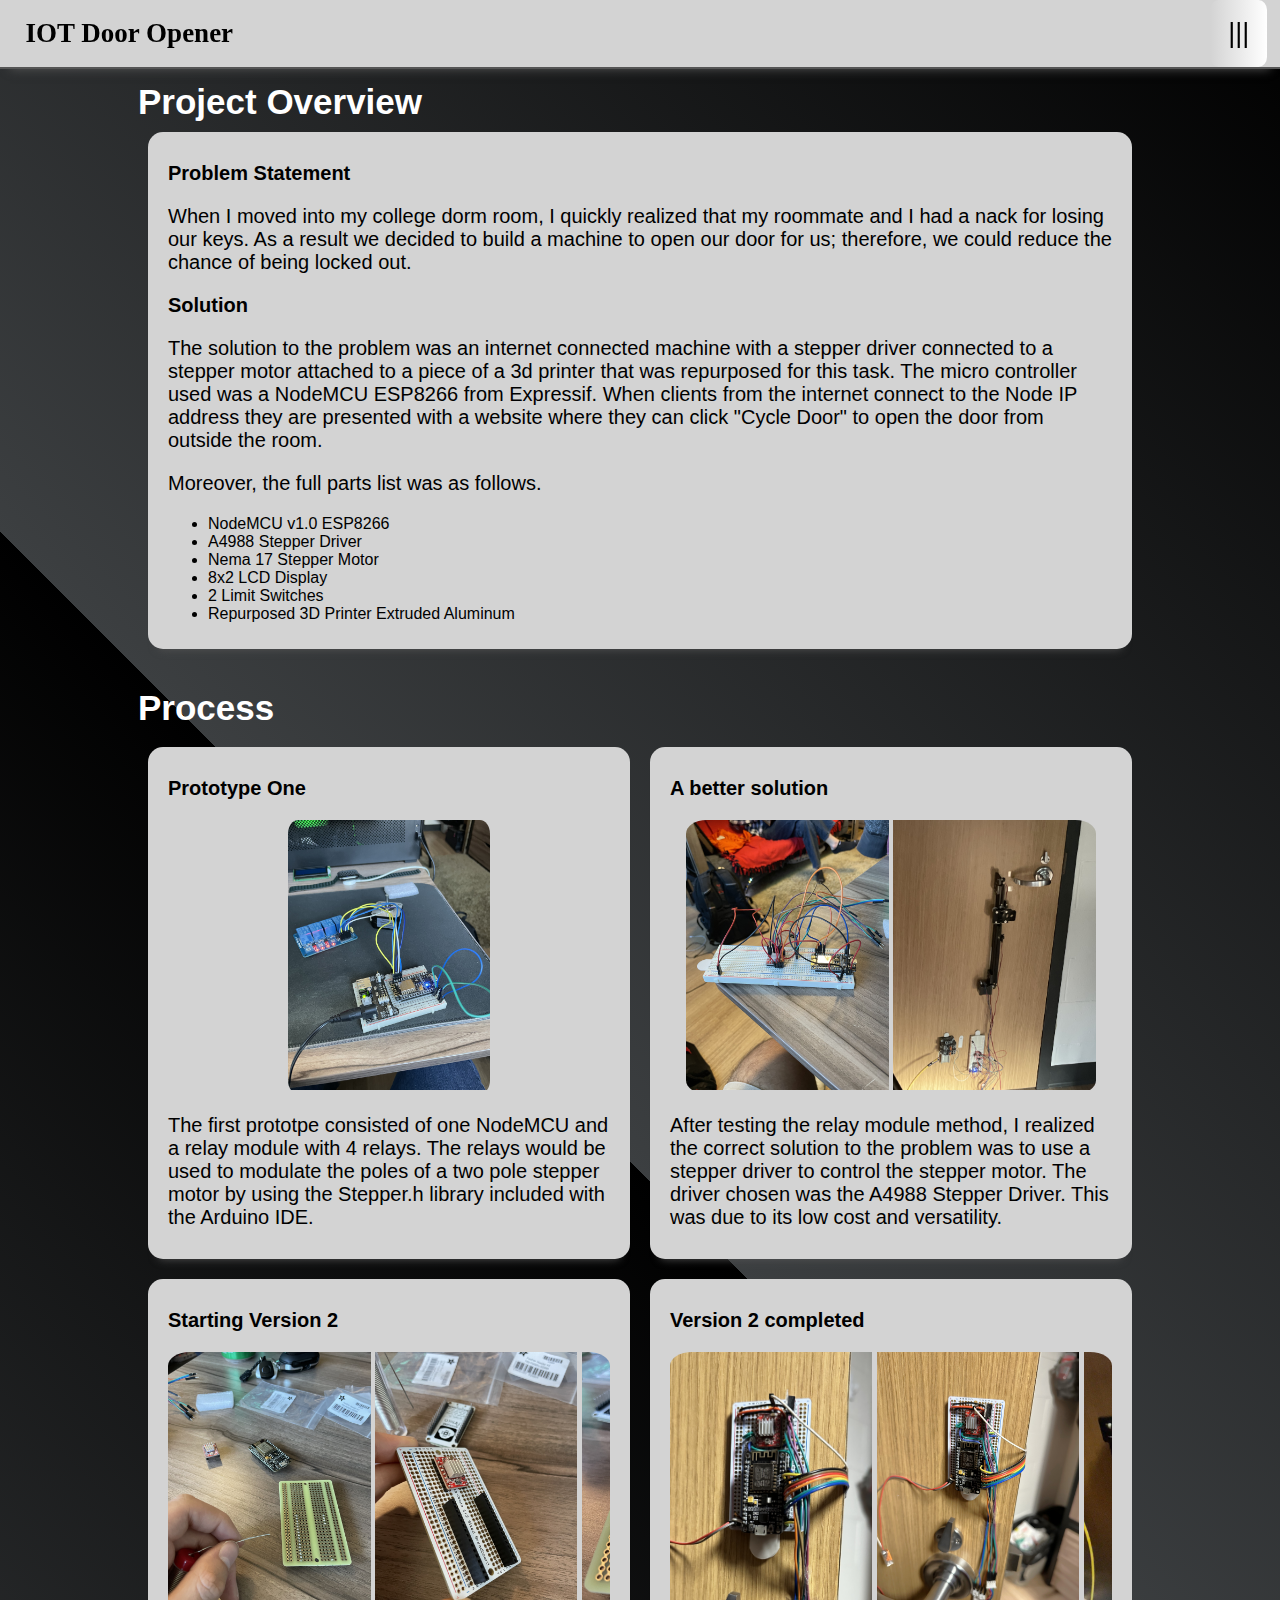
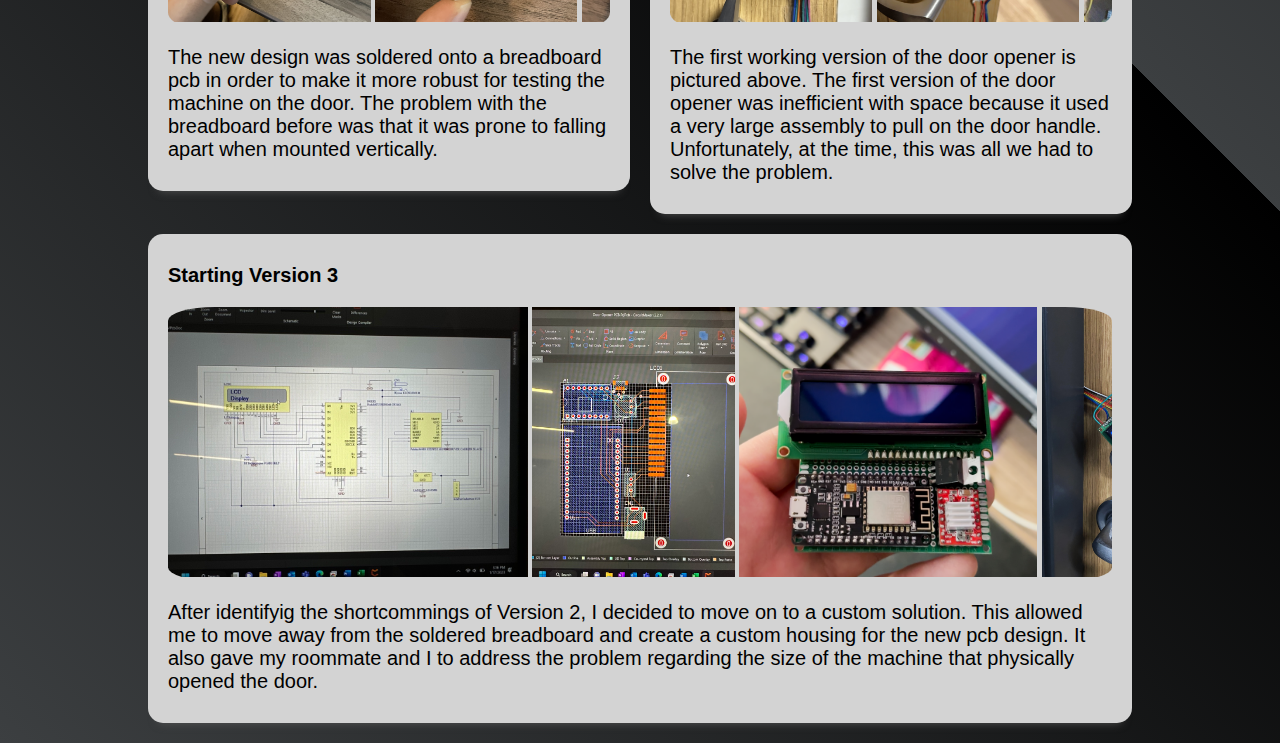
<file: DoorOpener.html>
<!DOCTYPE html>
<html lang="en">
    <head>
        <title>Project: IOT Door Opener</title>
        <meta charset="utf-8">
        <meta name="viewport" content="width=device-width, initial-scale=1">
        <link rel="stylesheet" href="globalAttributes.css" media="screen and (min-device-width: 760px)">
        <link rel="stylesheet" href="MyWorkStyle.css" media="screen and (min-device-width: 760px)">
        <link rel="stylesheet" href="MyWorkStyleMobile.css" media="screen and (max-device-width: 759px)">
    </head>
    <body>
        <header>
            <h1 id="NavigationBarTitle">IOT Door Opener</h1>
            <div id="Hamburger">
                <a href="javascript:void(0)" onmouseover="exposeHamburger()" onclick="exposeHamburger()" id="HamburgerMenu"><button>|||</button></a>
            </div>
            <nav id="NavButtonsBlock">
                <ul>
                    <li><a href="index.html"><button>Home</button></a></li>
                    <li><a href="https://alex-j-lopez.github.io/#Portfolio"><button>Portfolio</button></a></li>
                </ul>
            </nav>
        </header>
        <section class="InfoSection" id="Overview">
            <h1>Project Overview</h1>
            <article>
                <p><strong>Problem Statement</strong></p>
                <p>When I moved into my college dorm room, I quickly realized that my roommate and I had a nack for losing our keys. 
                    As a result we decided to build a machine to open our door for us; therefore, we could reduce the chance of being locked out.</p>
                <p><strong>Solution</strong></p>
                <p>The solution to the problem was an internet connected machine with a stepper driver connected to a stepper motor attached to a piece of a 3d printer 
                    that was repurposed for this task. The micro controller used was a NodeMCU ESP8266 from Expressif. When clients from the internet connect to the 
                    Node IP address they are presented with a website where they can click "Cycle Door" to open the door from outside the room.</p>
                <p>Moreover, the full parts list was as follows.</p>
                <ul>
                    <li>NodeMCU v1.0 ESP8266</li>
                    <li>A4988 Stepper Driver</li>
                    <li>Nema 17 Stepper Motor</li>
                    <li>8x2 LCD Display</li>
                    <li>2 Limit Switches</li>
                    <li>Repurposed 3D Printer Extruded Aluminum</li>
                </ul>
            </article>
        </section>
        <section class="InfoSection" id="Process">
            <h1>Process</h1>
            <div class="processCardContainer">
                <article>
                    <p><strong>Prototype One</strong></p>
                    <div class="projectImageContainer">
                        <img src="Media\DoorOpener\PrototypeOne.jpg" alt="Image not supported" class="ProjectImage">
                    </div>
                    <p>The first prototpe consisted of one NodeMCU and a relay module with 4 relays. The relays would 
                        be used to modulate the poles of a two pole stepper motor by using the Stepper.h library 
                        included with the Arduino IDE.</p>
                </article>
                <article>
                    <p><strong>A better solution</strong></p>
                    <div class="projectImageContainer">
                        <img src="Media\DoorOpener\BreadboardNodeAndStepperDriver.jpg" alt="Image not supported" class="ProjectImage">
                        <img src="Media\DoorOpener\MachineOnDoor.jpg" alt="Image not supported" class="ProjectImage">
                    </div>
                    <p>After testing the relay module method, I realized the correct solution to the problem was to use a stepper 
                        driver to control the stepper motor. The driver chosen was the A4988 Stepper Driver. This was due to its 
                        low cost and versatility.</p>
                </article>
                <article>
                    <p><strong>Starting Version 2</strong></p>
                    <div class="projectImageContainer">
                        <img src="Media\DoorOpener\StartingNewPCBDesign.jpg" alt="Image not supported" class="ProjectImage">
                        <img src="Media\DoorOpener\BreadBoardPCBFrontSideDesign.jpg" alt="Image not supported" class="ProjectImage">
                        <img src="Media\DoorOpener\FinishedPCBSoldering.jpg" alt="Image not supported" class="ProjectImage">
                        <img src="Media\DoorOpener\PCBBreadBoardFinished.jpg" alt="Image not supported" class="ProjectImage">
                    </div>
                    <p>The new design was soldered onto a breadboard pcb in order to make it more robust for testing the machine 
                        on the door. The problem with the breadboard before was that it was prone to falling apart when 
                        mounted vertically.</p>
                </article>
                <article>
                    <p><strong>Version 2 completed</strong></p>
                        <div class="projectImageContainer">
                            <img src="Media\DoorOpener\PCBOnDoor.jpg" alt="Image not supported" class="ProjectImage">
                            <img src="Media\DoorOpener\PCBOnDoorZoomedOut.jpg" alt="Image not supported" class="ProjectImage">
                            <img src="Media\DoorOpener\PCBOnDoorAssemblyShown.jpg" alt="Image not supported" class="ProjectImage">
                            <img src="Media\DoorOpener\LCDOutsideOfDoor.jpg" alt="Image not supported" class="ProjectImage">
                        </div>
                        <p>The first working version of the door opener is pictured above. The first version of the door opener was inefficient 
                            with space because it used a very large assembly to pull on the door handle. Unfortunately, at the time, 
                            this was all we had to solve the problem.
                        </p>
                </article>
                <article>
                    <p><strong>Starting Version 3</strong></p>
                        <div class="projectImageContainer">
                            <img src="Media\DoorOpener\WiringSchematic.png" alt="Image not supported" class="ProjectImage">
                            <img src="Media\DoorOpener\PCBDesign.png" alt="Image not supported" class="ProjectImage">
                            <img src="Media\DoorOpener\NewDesign.png" alt="Image not supported" class="ProjectImage">
                            <img src="Media\DoorOpener\LCDOutsideOfDoor.jpg" alt="Image not supported" class="ProjectImage">
                        </div>
                        <p>After identifyig the shortcommings of Version 2, I decided to move on to a custom solution. This allowed me 
                            to move away from the soldered breadboard and create a custom housing for the new pcb design. It also gave 
                            my roommate and I to address the problem regarding the size of the machine that physically opened the door.
                        </p>
                </article>
            </div>
        </section>
    </body>
</html>
<script>
    function exposeHamburger() {
        var x = document.getElementById("NavButtonsBlock");
        if (x.style.display === "block") {
            x.style.display = "none";
        } else {
            x.style.display = "block";
        }
    }
</script>
</file>
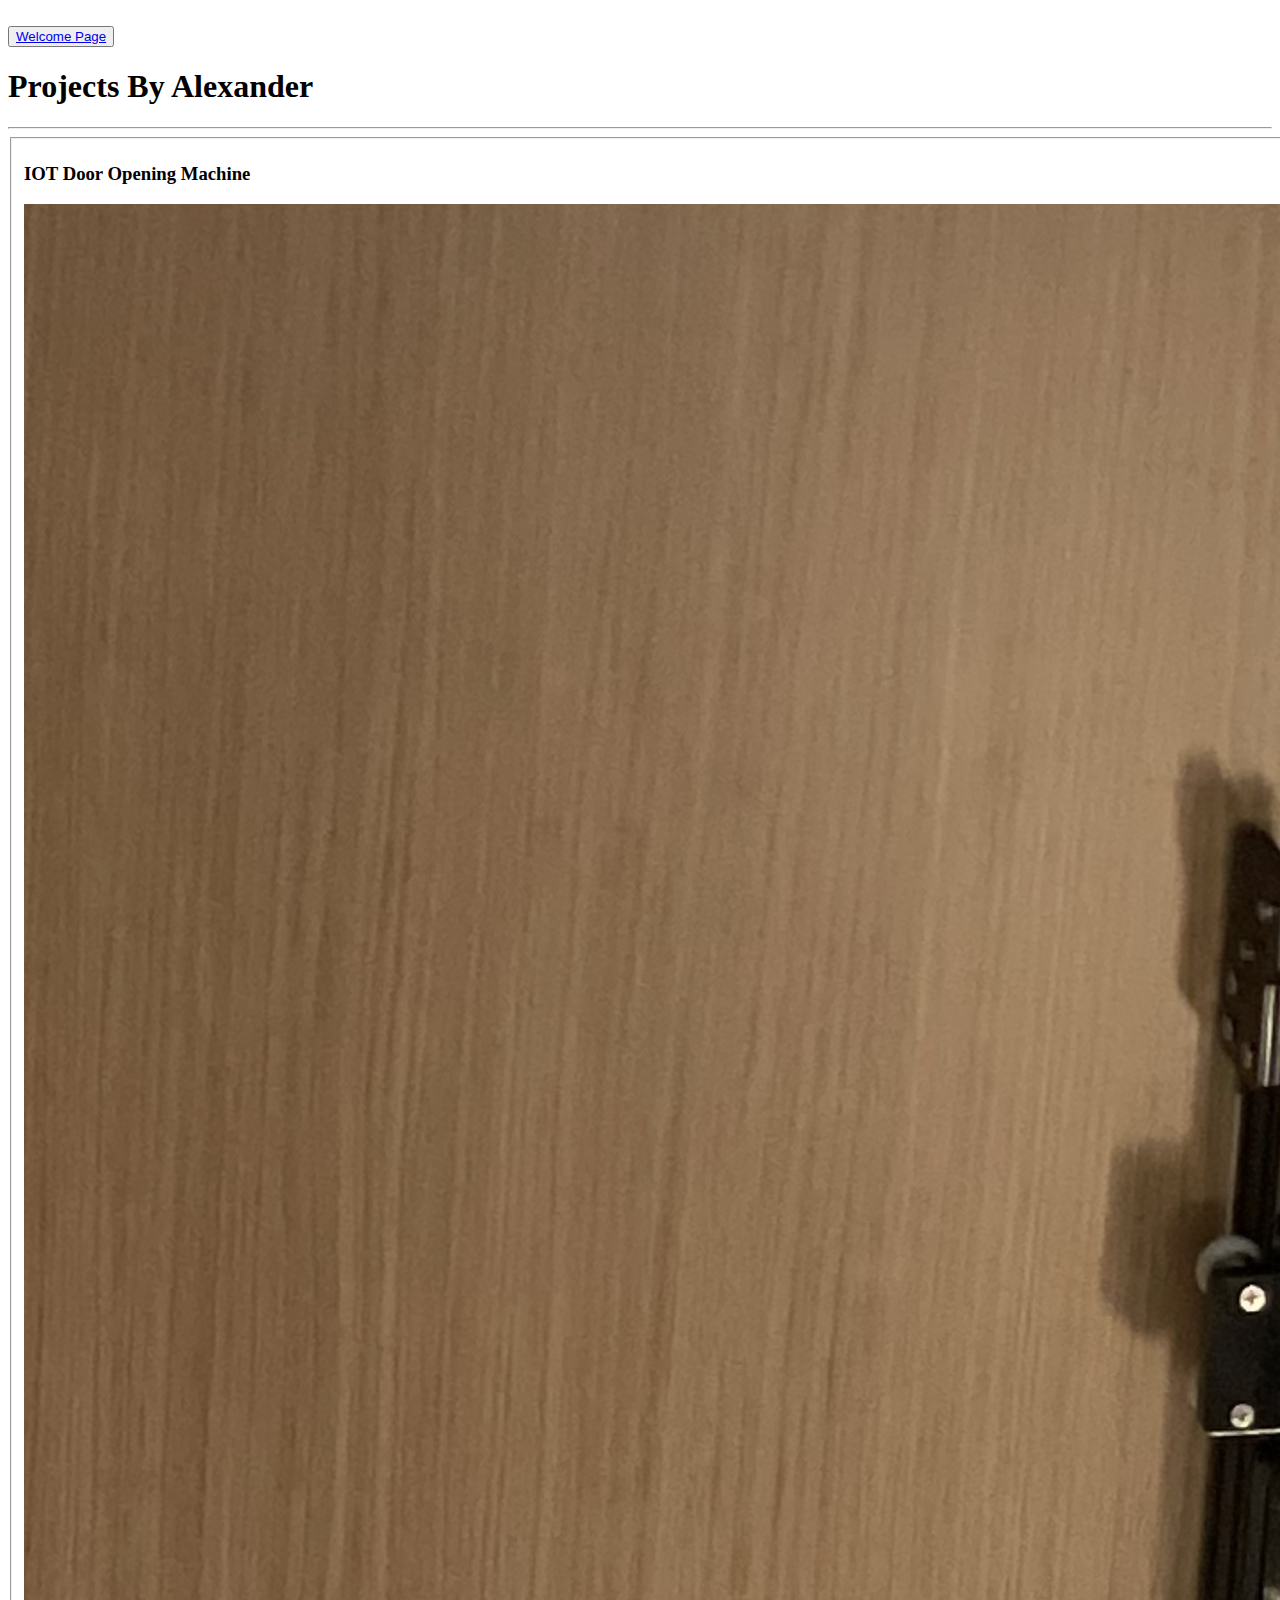
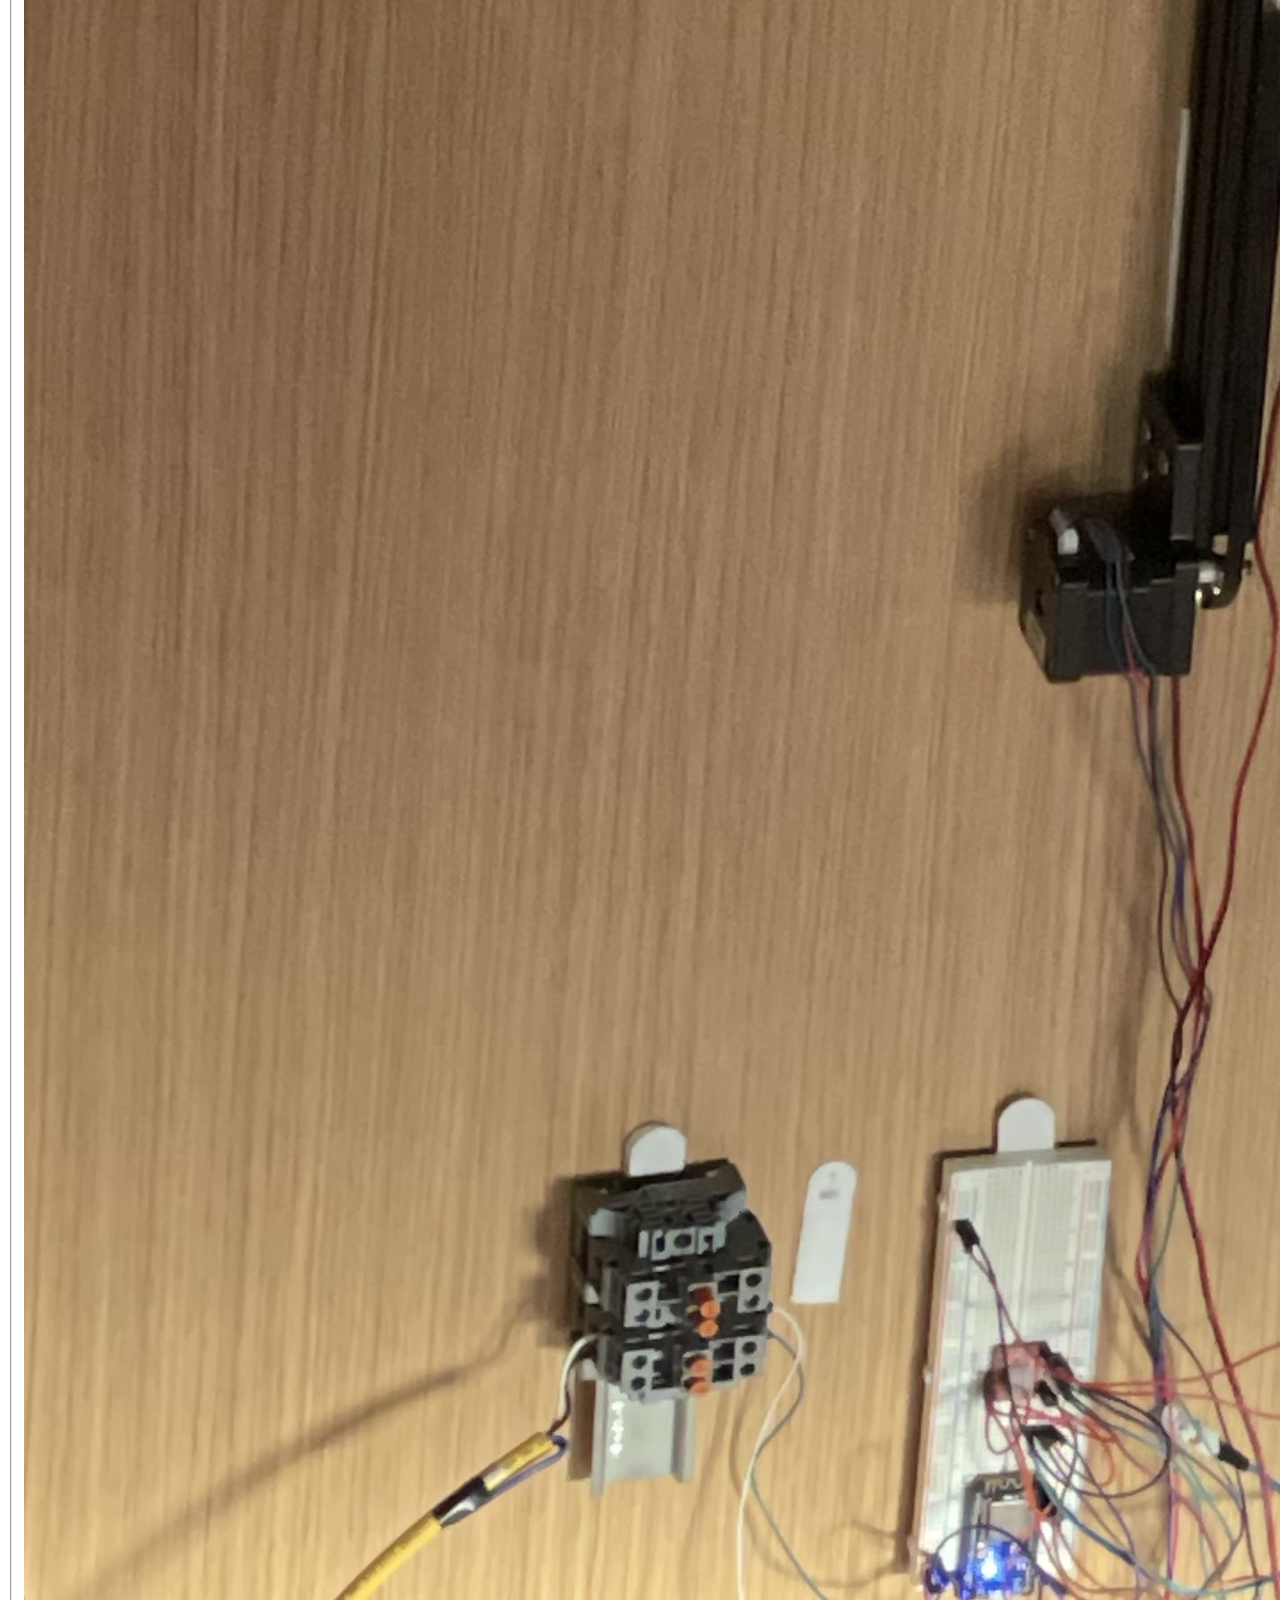
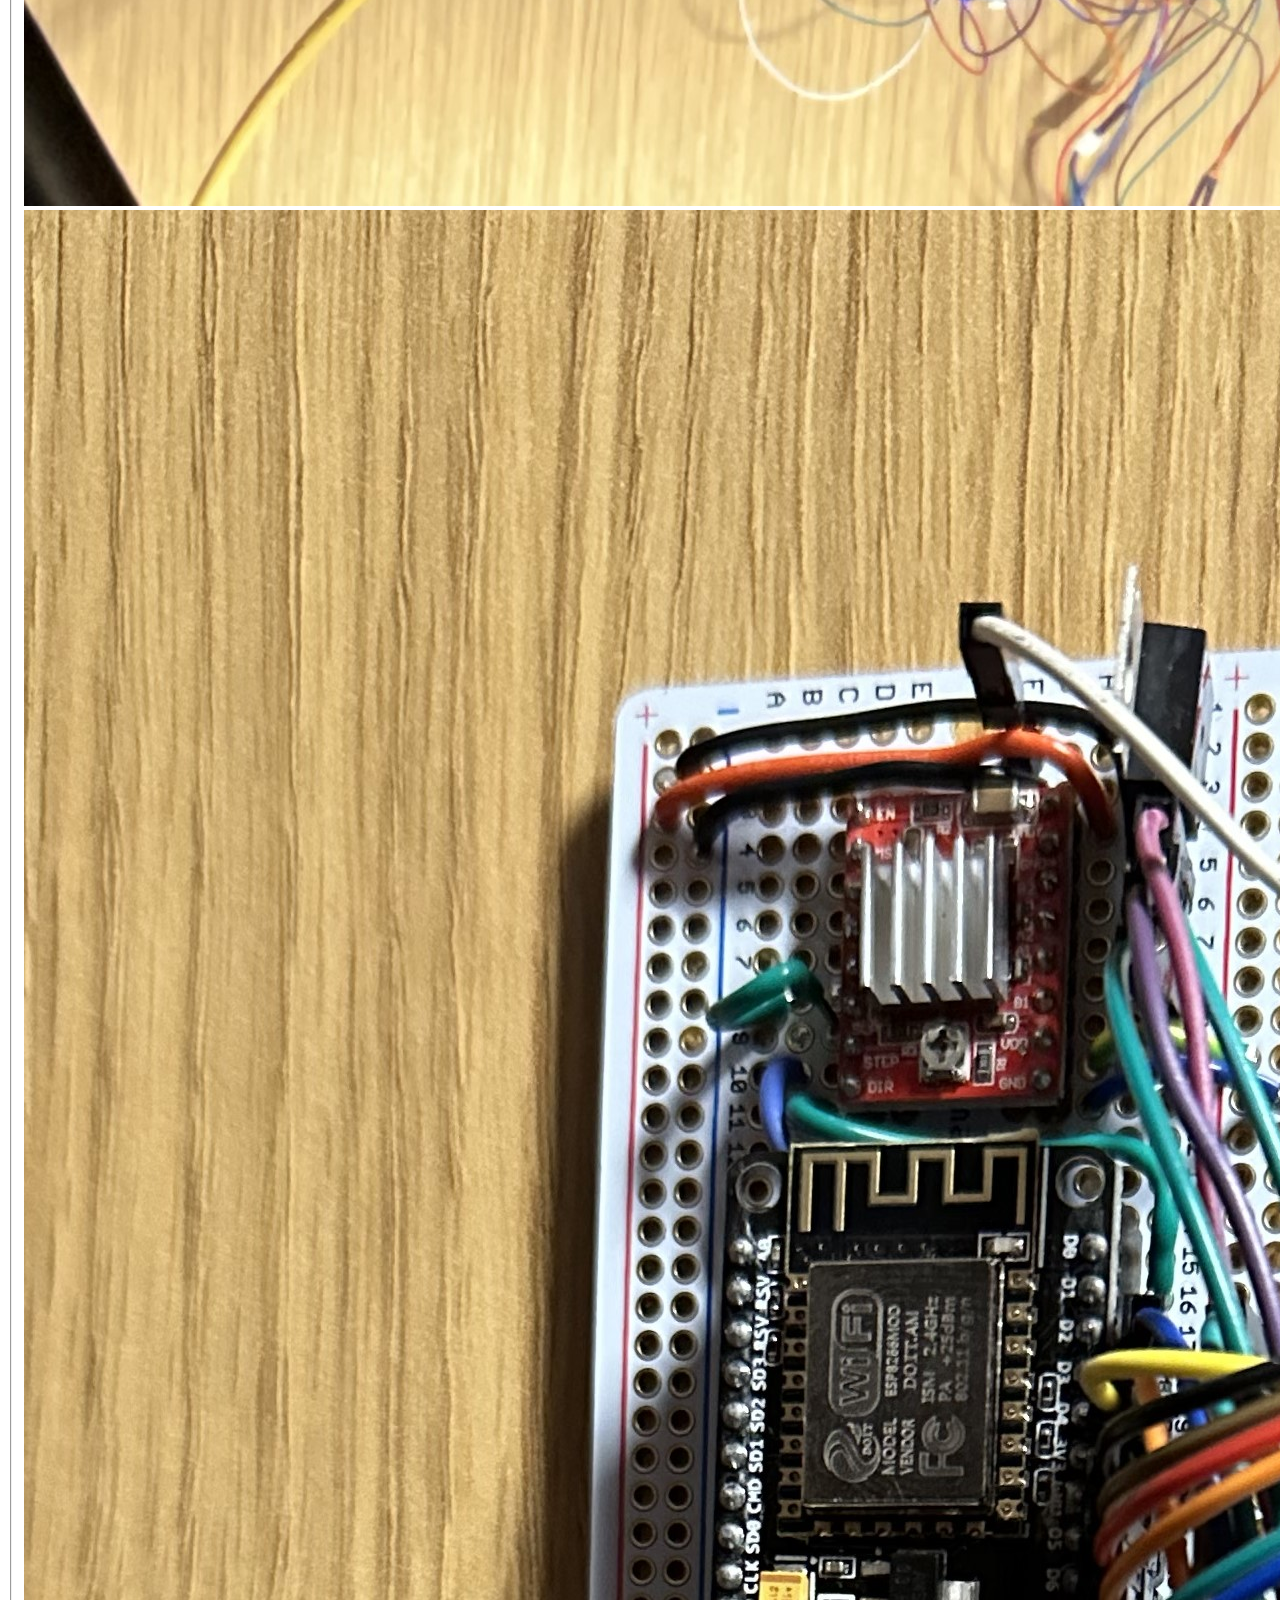
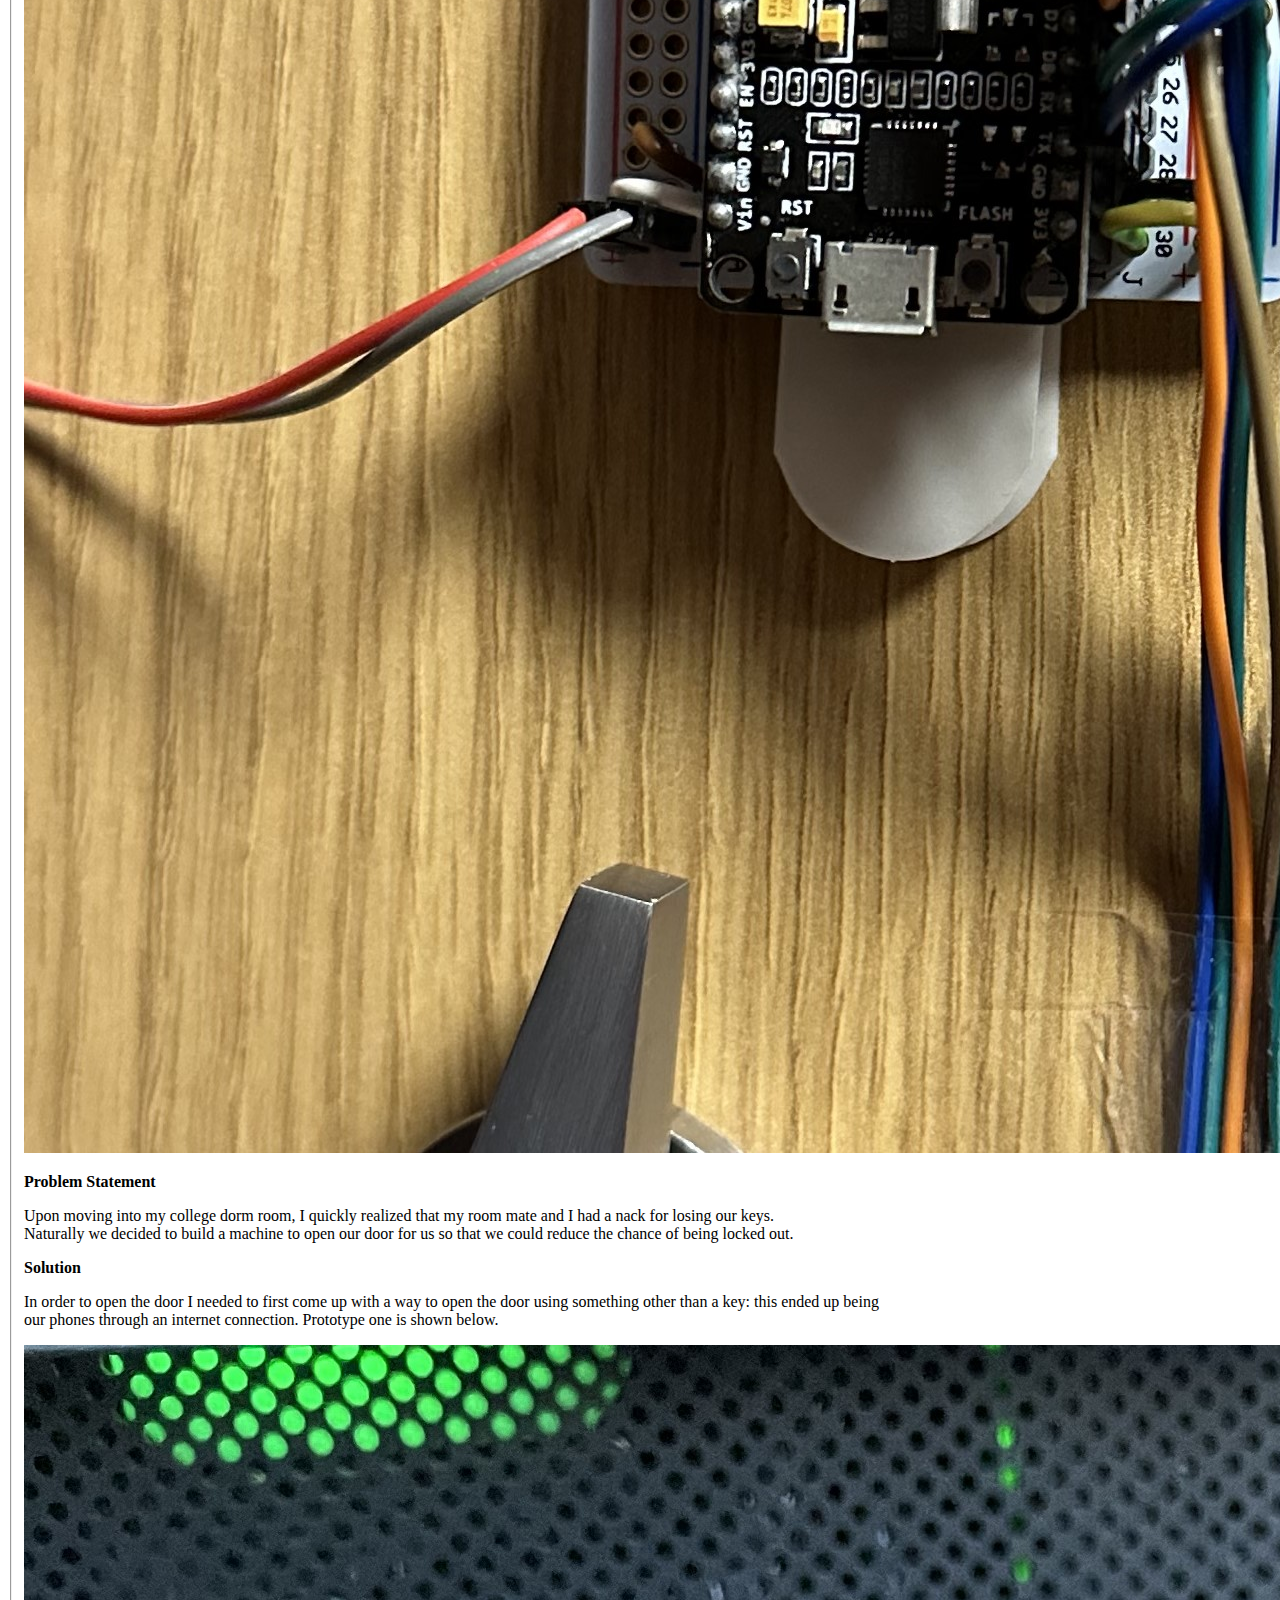
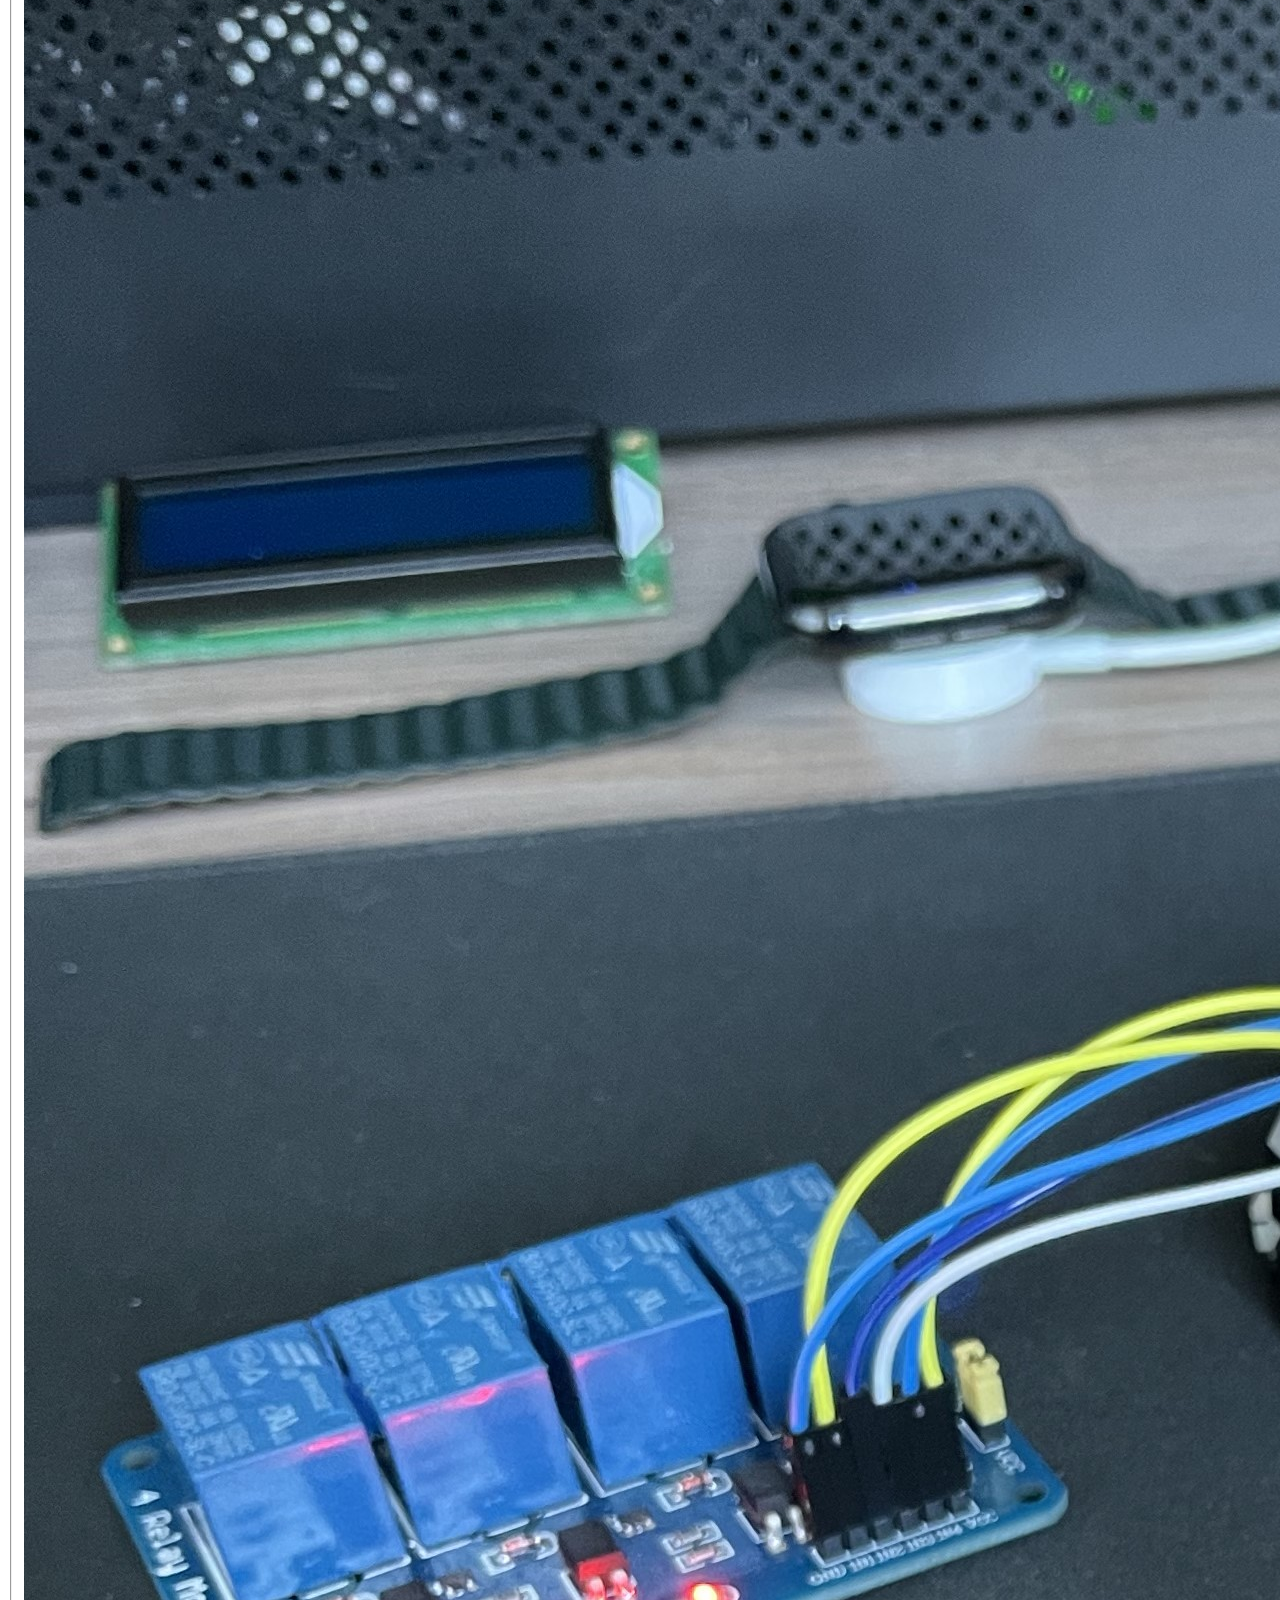
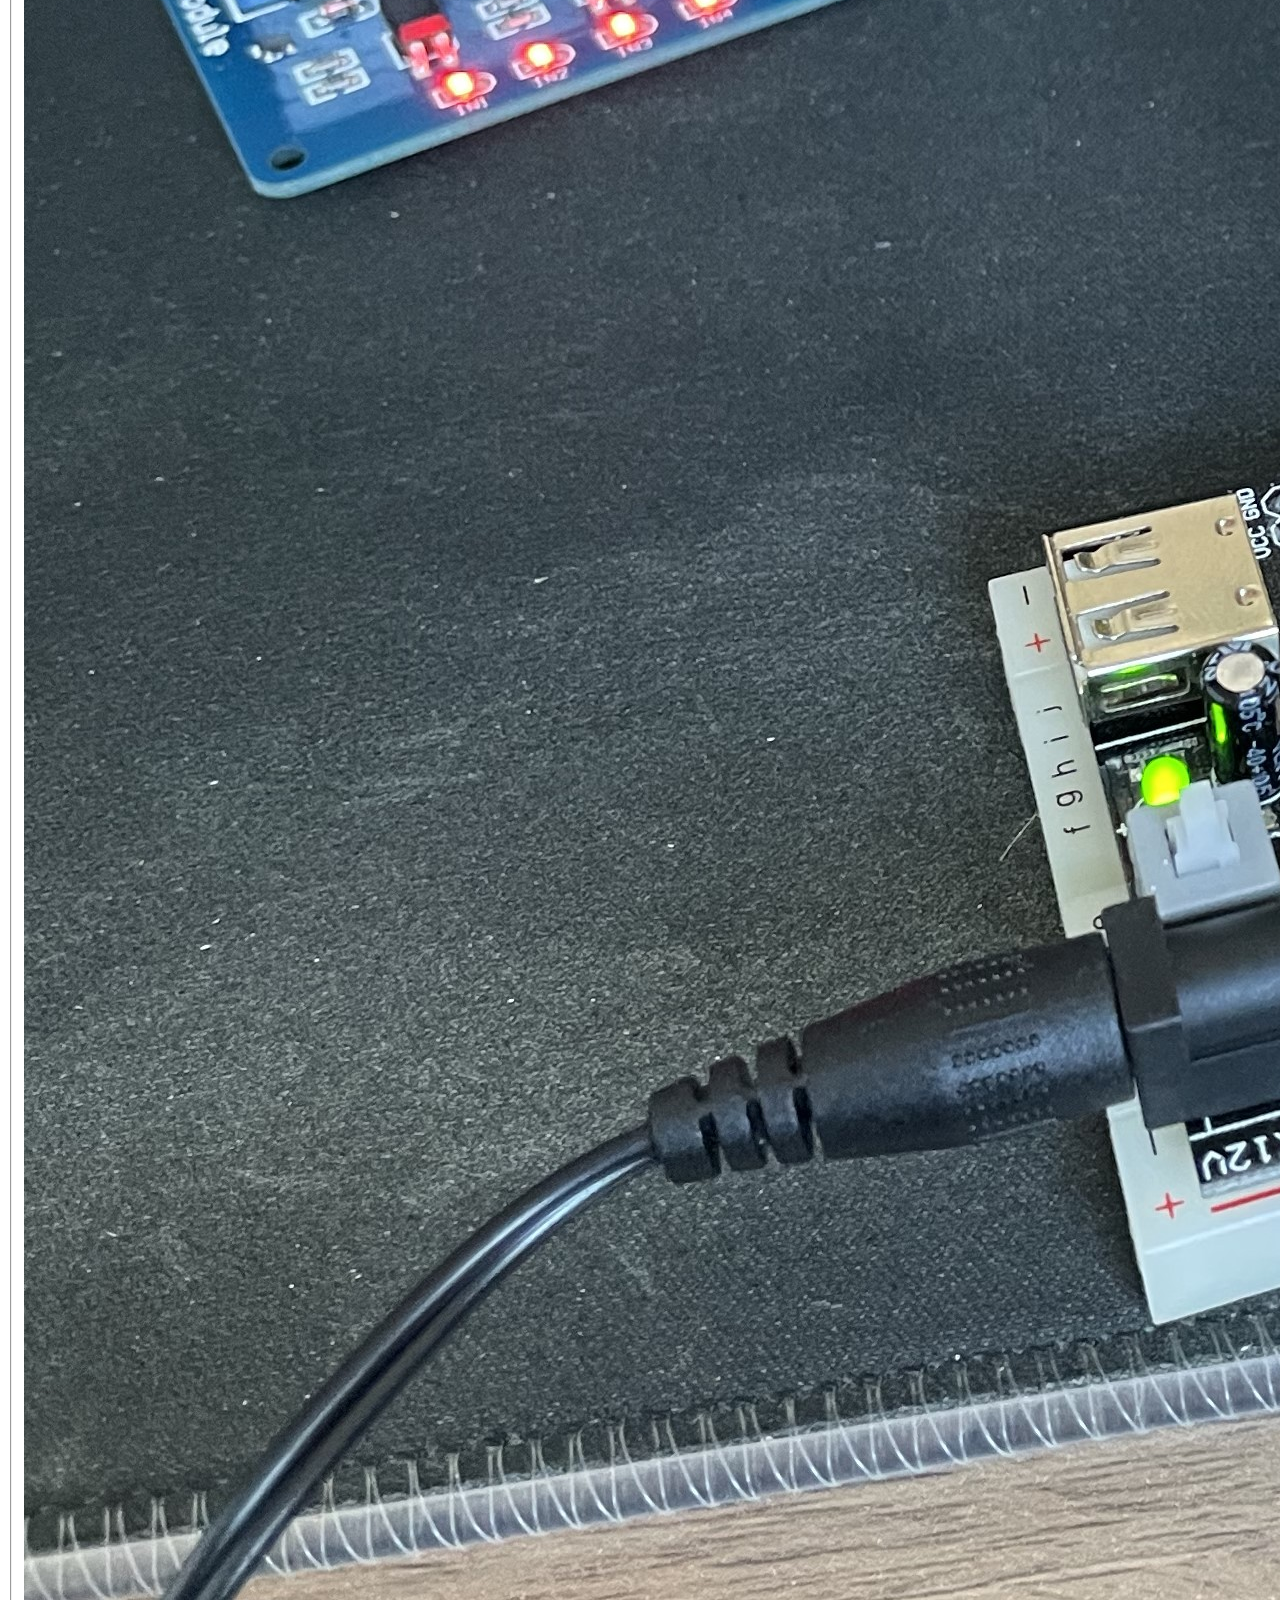
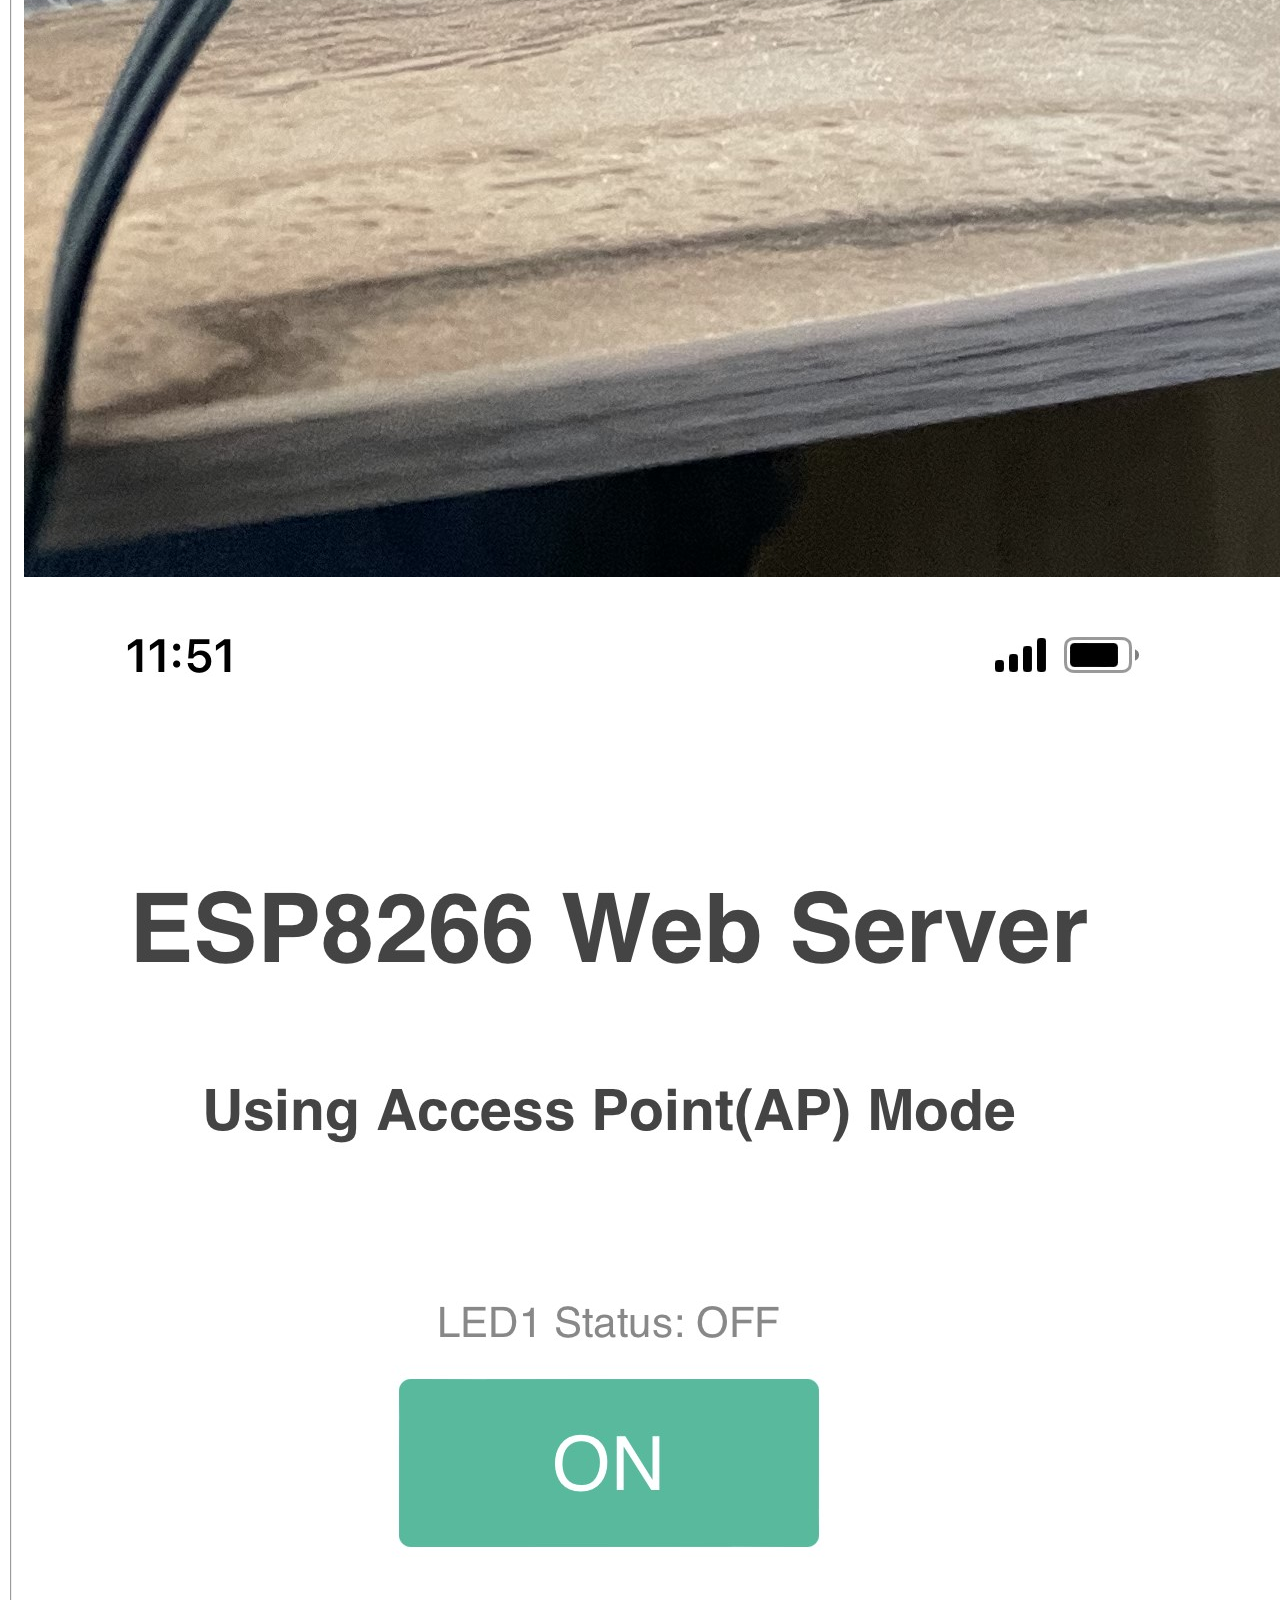
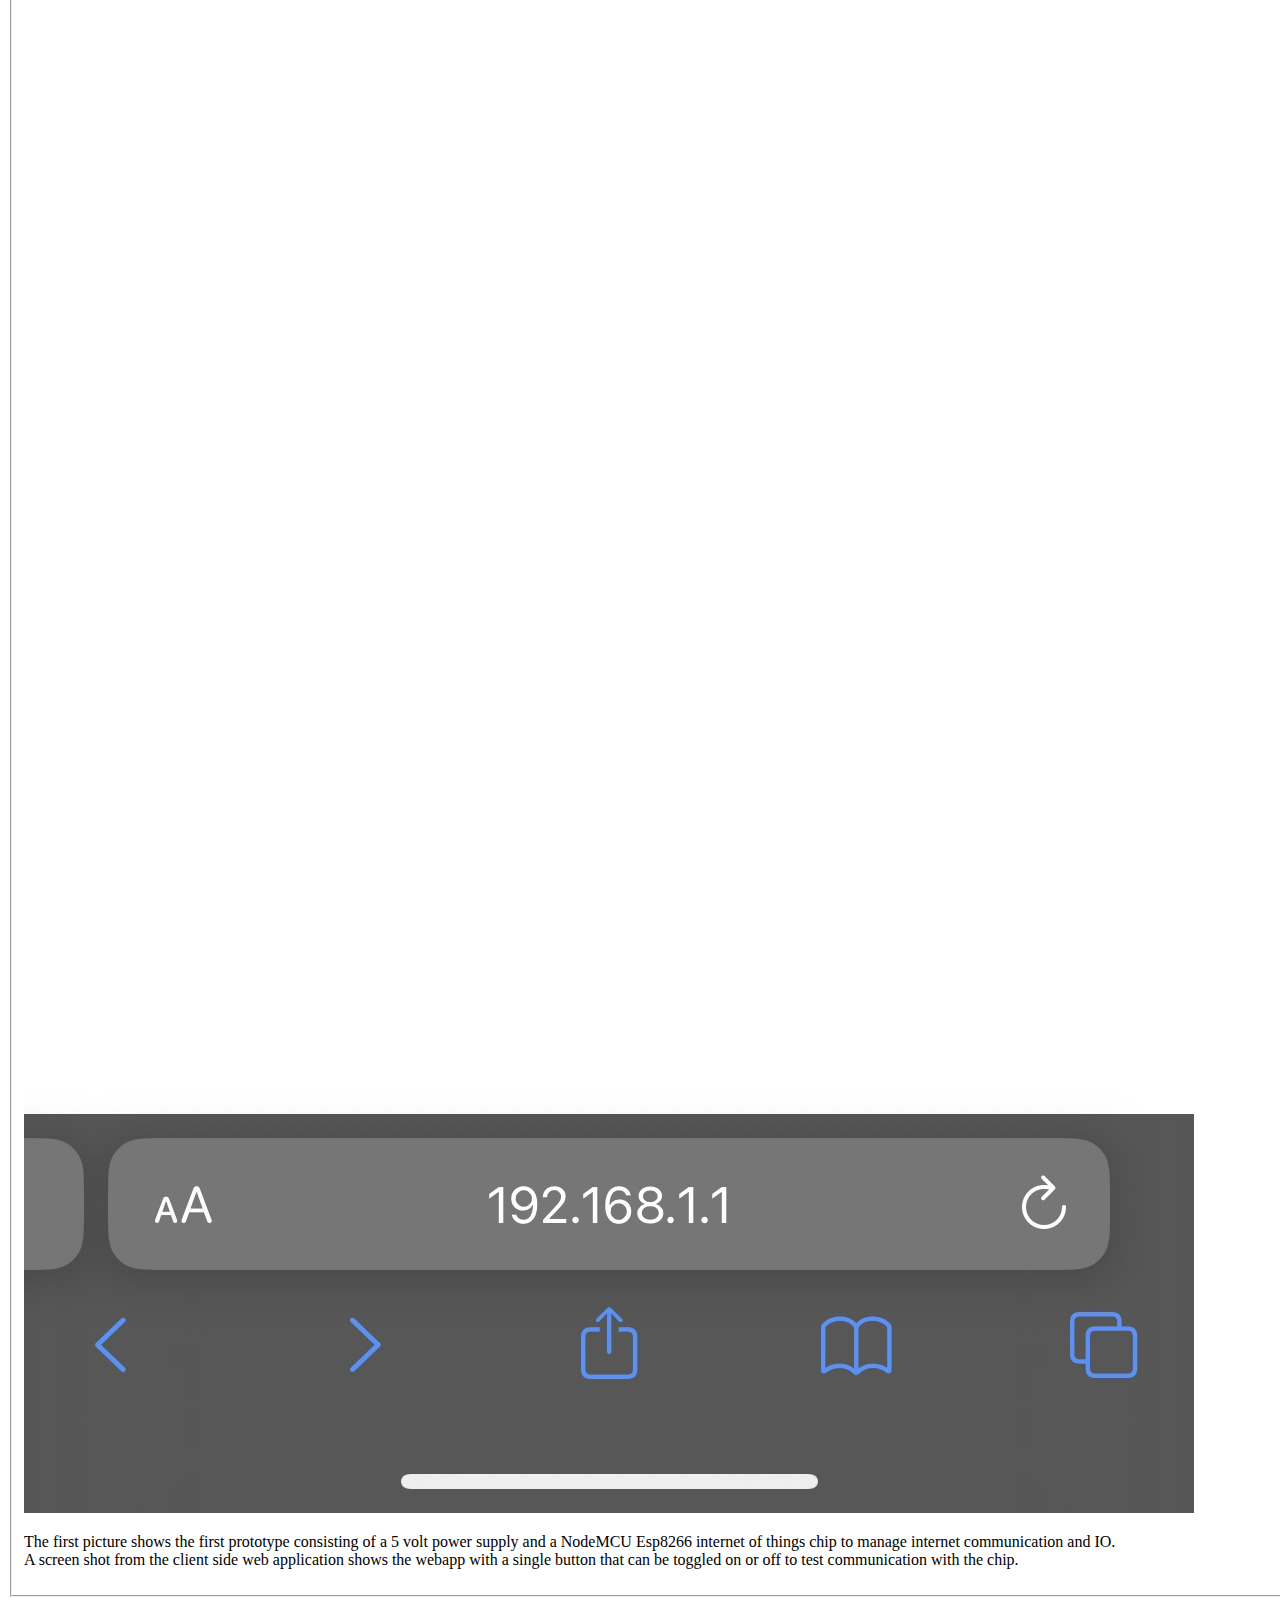
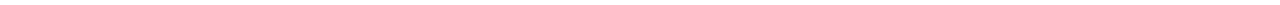
<file: MyWork.html>
<!DOCTYPE html>
<html>
    <head>
        <title>My Work</title>
        <link rel="stylesheet" href="MyWorkStyle.css">
    </head>
    <body id="MyWork">
        <nav class="nav">
            <h2><button class="button"><a href="index.html">Welcome Page</a></button></h2>
        </nav>
        <header id="MyWorkHeader">
            <h1>Projects By Alexander</h1>
            <hr/>
        </header>
        <section id="IOTDoor">
            <fieldset>
                <article>
                    <h3>IOT Door Opening Machine</h3>
                    <img src="Media\DoorOpener\MachineOnDoor.jpg" alt="">
                    <img src="Media\DoorOpener\PCBOnDoor.jpg" alt="">
                    <p><strong>Problem Statement</strong></p>
                    <p>Upon moving into my college dorm room, I quickly realized that my room mate and I had a nack for losing our keys.<br/>
                     Naturally we decided to build a machine to open our door for us so that we could reduce the chance of being locked out.<br/></p>
                    <p><strong>Solution</strong></p>
                    <p>In order to open the door I needed to first come up with a way to open the door using something other than a key: this ended up being<br/>
                    our phones through an internet connection. Prototype one is shown below.</p>
                    <img src="Media\DoorOpener\PrototypeOne.jpg" alt="">
                    <img src="Media\DoorOpener\ClientSidePrototype.jpg" alt="">
                    <p>The first picture shows the first prototype consisting of a 5 volt power supply and a NodeMCU Esp8266 internet of things chip to manage internet communication and IO.
                    <br/>A screen shot from the client side web application shows the webapp with a single button that can be toggled on or off to test communication with the chip.</p>
                </article>
            </fieldset>
        </section>
    </body>
</html>
</file>
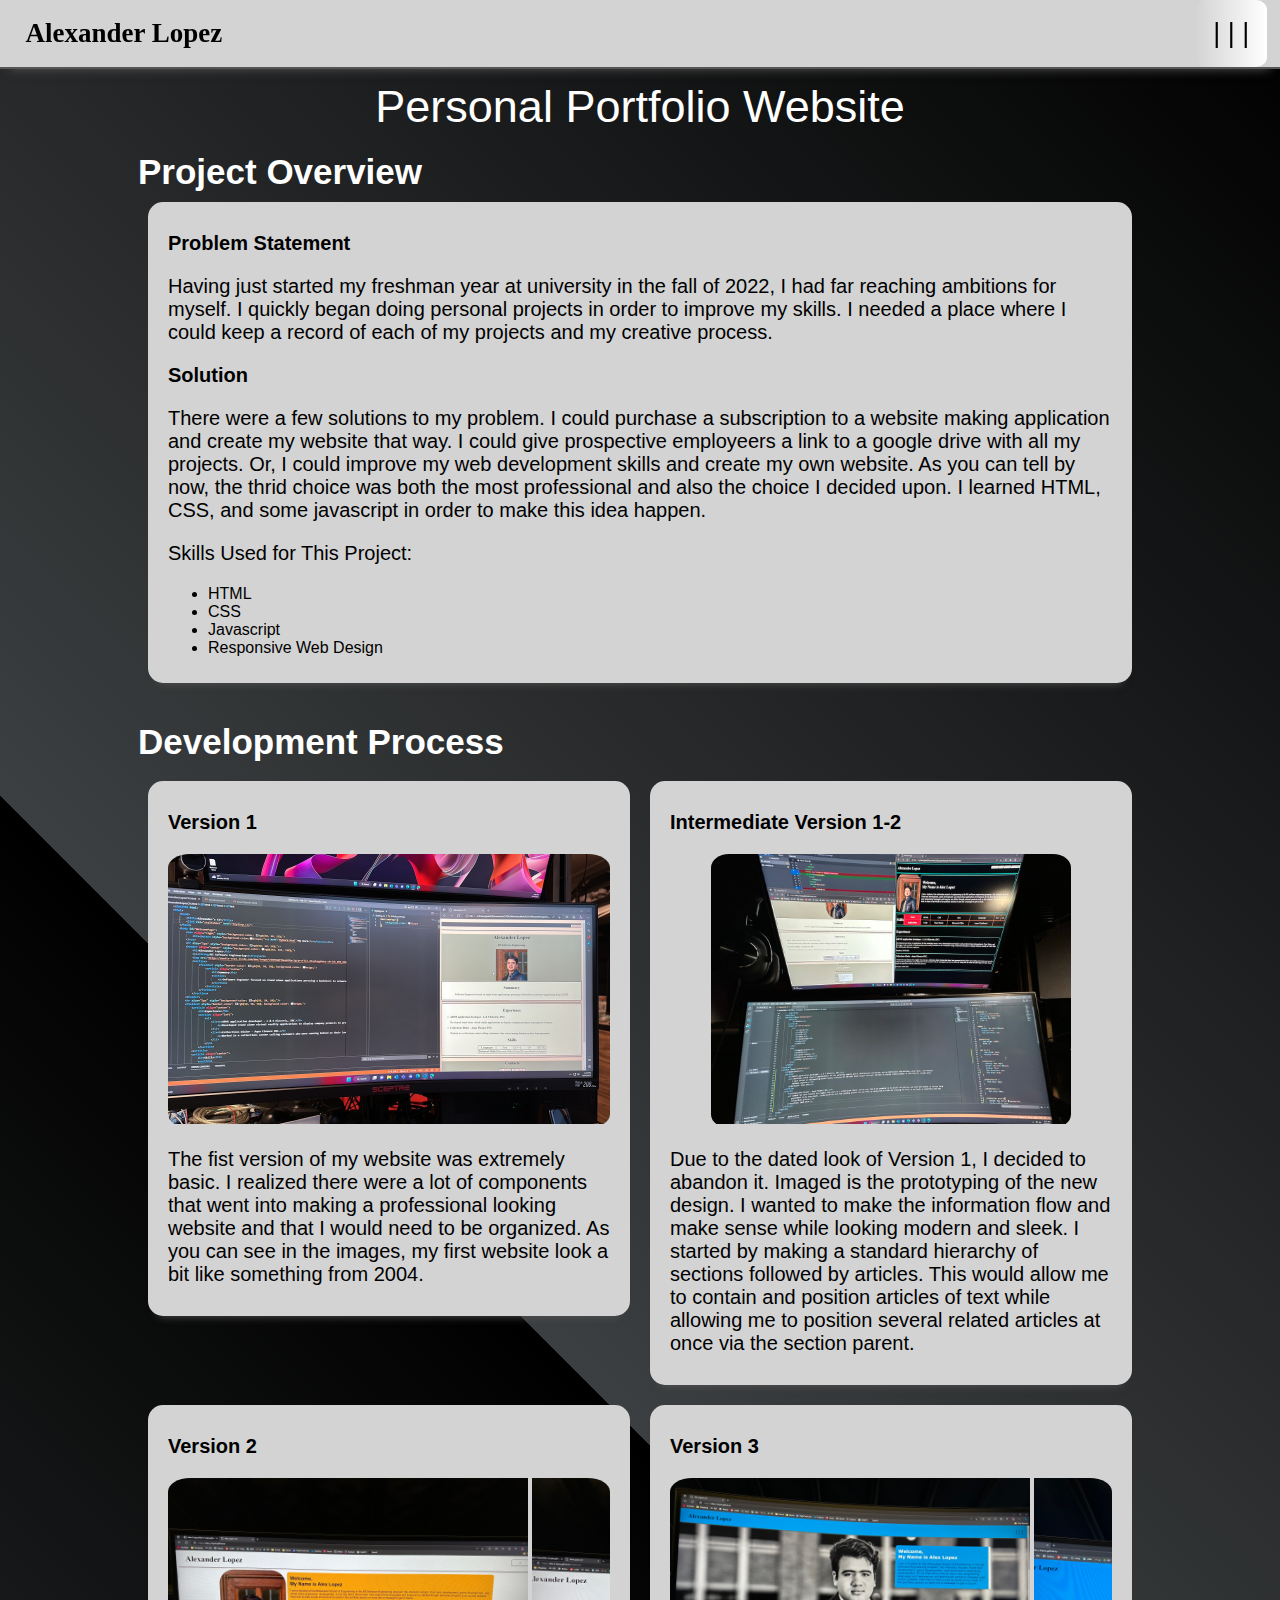
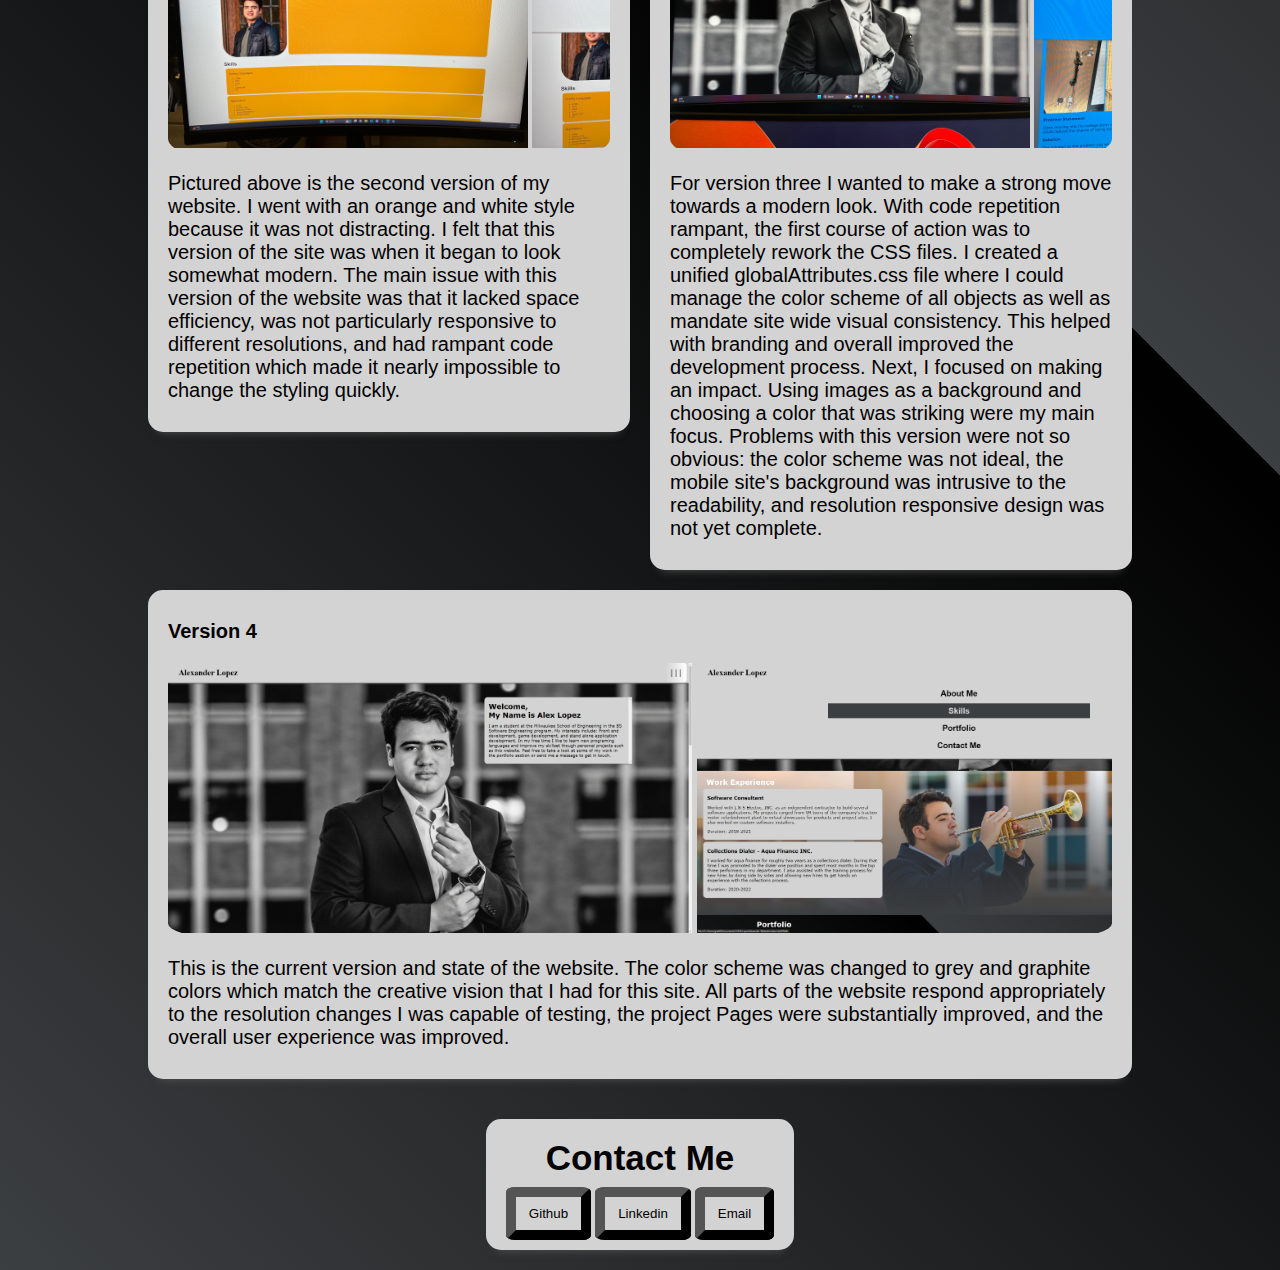
<file: PersonalWebsiteProject.html>
<!DOCTYPE html>
<html lang="en">
    <head>
        <title>Project: Personal Website</title>
        <meta charset="utf-8">
        <meta name="viewport" content="width=device-width, initial-scale=1">
        <link rel="stylesheet" href="globalAttributes.css" media="screen and (min-device-width: 760px)">
        <link rel="stylesheet" href="MyWorkStyle.css" media="screen and (min-device-width: 760px)">
        <link rel="stylesheet" href="MyWorkStyleMobile.css" media="screen and (max-device-width: 759px)">
    </head>
    <body>
        <header>
            <a href="index.html"><h1 id="NavigationBarTitle">Alexander Lopez</h1></a>
            <div id="Hamburger">
                <a href="javascript:void(0)" onclick="exposeHamburger()" id="HamburgerMenu"><button>| | |</button></a>
            </div>
            <nav id="NavButtonsBlock">
                <ul>
                    <li><a href="index.html"><button>Home</button></a></li>
                    <li><a href="https://alex-j-lopez.github.io/#Portfolio"><button>Portfolio</button></a></li>
                </ul>
            </nav>
        </header>
        <div class="projectTitle">
            Personal Portfolio Website
        </div>
        <section class="InfoSection" id="Overview">
            <h1>Project Overview</h1>
            <article>
                <p><strong>Problem Statement</strong></p>
                <p>Having just started my freshman year at university in the fall of 2022, I had far reaching ambitions for myself. I quickly began doing 
                    personal projects in order to improve my skills. I needed a place where I could keep a record of each of my projects and my creative 
                    process.
                </p>
                <p><strong>Solution</strong></p>
                <p>There were a few solutions to my problem. I could purchase a subscription to a website making application and create my website that way. 
                    I could give prospective employeers a link to a google drive with all my projects. Or, I could improve my web development skills and create 
                    my own website. As you can tell by now, the thrid choice was both the most professional and also the choice I decided upon. I learned HTML, CSS, 
                    and some javascript in order to make this idea happen.
                </p>
                <p>Skills Used for This Project:</p>
                <ul>
                    <li>HTML</li>
                    <li>CSS</li>
                    <li>Javascript</li>
                    <li>Responsive Web Design</li>
                </ul>
            </article>
        </section>
        <section class="InfoSection" id="Process">
            <h1>Development Process</h1>
            <div class="processCardContainer">
                <article>
                    <p><strong>Version 1</strong></p>
                    <div class="projectImageContainer">
                        <img src="Media\WebsiteDesign\IMG_3711.JPG" alt="Image not supported" class="ProjectImage">
                        <img src="Media\WebsiteDesign\IMG_3727.JPG" alt="Image not supported" class="ProjectImage">
                        <img src="Media\WebsiteDesign\IMG_3728.JPG" alt="Image not supported" class="ProjectImage">
                    </div>
                    <p>The fist version of my website was extremely basic. I realized there were a lot of components that went into 
                        making a professional looking website and that I would need to be organized. As you can see in the images, 
                        my first website look a bit like something from 2004.
                    </p>
                </article>
                <article>
                    <p><strong>Intermediate Version 1-2</strong></p>
                    <div class="projectImageContainer">
                        <img src="Media\WebsiteDesign\IMG_3895.JPG" alt="Image not supported" class="ProjectImage">
                    </div>
                    <p>Due to the dated look of Version 1, I decided to abandon it. Imaged is the prototyping of the new design. I wanted to 
                        make the information flow and make sense while looking modern and sleek. I started by making a standard hierarchy of sections 
                        followed by articles. This would allow me to contain and position articles of text while allowing me to position several 
                        related articles at once via the section parent.
                    </p>
                </article>
                <article>
                    <p><strong>Version 2</strong></p>
                    <div class="projectImageContainer">
                        <img src="Media\WebsiteDesign\Version2LandingPage.png" alt="Image not supported" class="ProjectImage">
                        <img src="Media\WebsiteDesign\Version2NavigationBar.png" alt="Image not supported" class="ProjectImage">
                        <img src="Media\WebsiteDesign\Version2PortfolioSection.png" alt="Image not supported" class="ProjectImage">
                        <img src="Media\WebsiteDesign\Version2IOTProjectPage.png" alt="Image not supported" class="ProjectImage">
                    </div>
                    <p>Pictured above is the second version of my website. I went with an orange and white style because it was not distracting. 
                        I felt that this version of the site was when it began to look somewhat modern. The main issue with this version of the 
                        website was that it lacked space efficiency, was not particularly responsive to different resolutions, and had rampant 
                        code repetition which made it nearly impossible to change the styling quickly.
                    </p>
                </article>
                <article>
                    <p><strong>Version 3</strong></p>
                        <div class="projectImageContainer">
                            <img src="Media\WebsiteDesign\Version3LandingPage.png" alt="Image not supported" class="ProjectImage">
                            <img src="Media\WebsiteDesign\Version3NavigationBar.png" alt="Image not supported" class="ProjectImage">
                            <img src="Media\WebsiteDesign\Version3WorkExperienceAndSkillsSection.png" alt="Image not supported" class="ProjectImage">
                            <img src="Media\WebsiteDesign\Version3PortfolioSection.png" alt="Image not supported" class="ProjectImage">
                            <img src="Media\WebsiteDesign\Version3IOTProjectPage.png" alt="Image not supported" class="ProjectImage">
                        </div>
                        <p>For version three I wanted to make a strong move towards a modern look. With code repetition rampant, the first course of action 
                            was to completely rework the CSS files. I created a unified globalAttributes.css file where I could manage the color scheme 
                            of all objects as well as mandate site wide visual consistency. This helped with branding and overall improved the development 
                            process. Next, I focused on making an impact. Using images as a background and choosing a color that was striking were my main 
                            focus. Problems with this version were not so obvious: the color scheme was not ideal, the mobile site's background was 
                            intrusive to the readability, and resolution responsive design was not yet complete.
                        </p>
                </article>
                <article>
                    <p><strong>Version 4</strong></p>
                        <div class="projectImageContainer">
                            <img src="Media\WebsiteDesign\Version4LandingPage.png" alt="Image not supported" class="ProjectImage">
                            <img src="Media\WebsiteDesign\Version4NavigationBarAndWorkSkillsSection.png" alt="Image not supported" class="ProjectImage">
                            <img src="Media\WebsiteDesign\Version4PortfolioSection.png" alt="Image not supported" class="ProjectImage">
                            <img src="Media\WebsiteDesign\Version4IOTProjectPage.png" alt="Image not supported" class="ProjectImage">
                            <img src="Media\WebsiteDesign\Version4ProjectDevelopmentSteps.png" alt="Image not supported" class="ProjectImage">
                        </div>
                        <p>This is the current version and state of the website. The color scheme was changed to grey and graphite colors which match 
                            the creative vision that I had for this site. All parts of the website respond appropriately to the resolution changes 
                            I was capable of testing, the project Pages were substantially improved, and the overall user experience was improved.
                        </p>
                </article>
            </div>
        </section>
        <section class="InfoSection" id="ContactInfo">
            <article id="ContactArticle">
                <h1>Contact Me</h1>
                <a href="https://github.com/Alex-J-Lopez" target="blank"><button>Github</button></a>
                <a href="https://www.linkedin.com/in/alexander-lopez-j" target="blank"><button>Linkedin</button></a>
                <a href="mailto:lopezaj@msoe.edu"><button>Email</button></a>
            </article>
        </section>
    </body>
</html>
<script>
    function exposeHamburger() {
        var x = document.getElementById("NavButtonsBlock");
        if (x.style.display === "block") {
            x.style.display = "none";
        } else {
            x.style.display = "block";
        }
    }
</script>
</file>
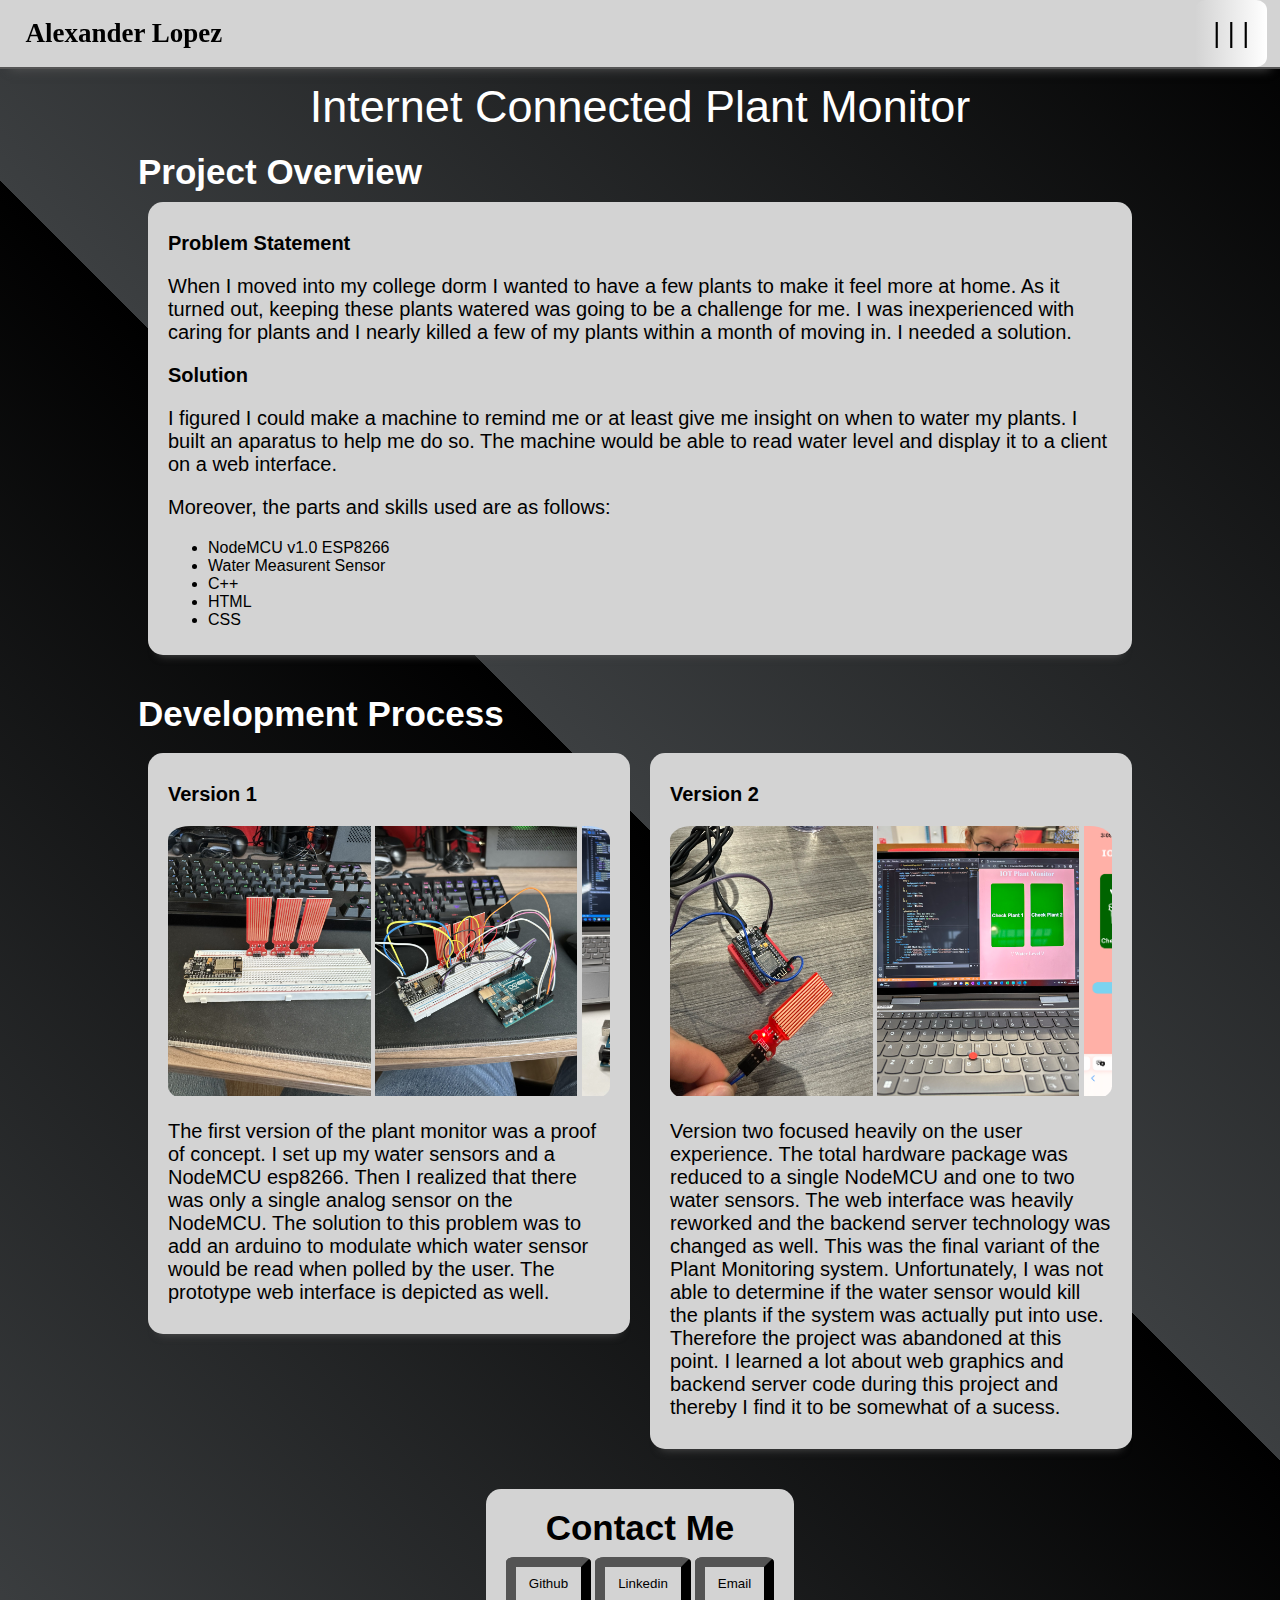
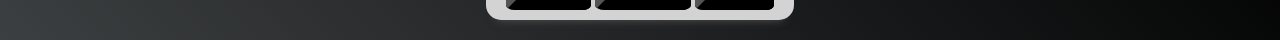
<file: PlantMonitor.html>
<!DOCTYPE html>
<html lang="en">
    <head>
        <title>Project: IOT Plant Monitor</title>
        <meta charset="utf-8">
        <meta name="viewport" content="width=device-width, initial-scale=1">
        <link rel="stylesheet" href="globalAttributes.css">
        <link rel="stylesheet" href="MyWorkStyle.css" media="screen and (min-device-width: 760px)">
        <link rel="stylesheet" href="MyWorkStyleMobile.css" media="screen and (max-device-width: 759px)">
    </head>
    <body>
        <header>
            <a href="index.html"><h1 id="NavigationBarTitle">Alexander Lopez</h1></a>
            <div id="Hamburger">
                <a href="javascript:void(0)" onclick="exposeHamburger()" id="HamburgerMenu"><button>| | |</button></a>
            </div>
            <nav id="NavButtonsBlock">
                <ul>
                    <li><a href="index.html"><button>Home</button></a></li>
                    <li><a href="AboutMe.html"><button>About Me</button></a></li>
                    <li><a href="https://alex-j-lopez.github.io/#Portfolio"><button>Portfolio</button></a></li>
                    <li><a href="#ContactInfo"><button>Contact Me</button></a></li>
                </ul>
            </nav>
        </header>
        <div class="projectTitle">
            Internet Connected Plant Monitor
        </div>
        <section class="InfoSection" id="Overview">
            <h1>Project Overview</h1>
            <article>
                <p><strong>Problem Statement</strong></p>
                <p>When I moved into my college dorm I wanted to have a few plants to make it feel more at home. As it turned out, keeping these plants 
                    watered was going to be a challenge for me. I was inexperienced with caring for plants and I nearly killed a few of my plants within 
                    a month of moving in. I needed a solution.
                </p>
                <p><strong>Solution</strong></p>
                <p>I figured I could make a machine to remind me or at least give me insight on when to water my plants. I built an aparatus to help 
                    me do so. The machine would be able to read water level and display it to a client on a web interface.
                </p>
                <p>Moreover, the parts and skills used are as follows:</p>
                <ul>
                    <li>NodeMCU v1.0 ESP8266</li>
                    <li>Water Measurent Sensor</li>
                    <li>C++</li>
                    <li>HTML</li>
                    <li>CSS</li>
                </ul>
            </article>
        </section>
        <section class="InfoSection" id="Process">
            <h1>Development Process</h1>
            <div class="processCardContainer">
                <article>
                    <p><strong>Version 1</strong></p>
                    <div class="projectImageContainer">
                        <img src="Media\PlantMonitor\IMG_3625.jpeg" alt="Image not supported" class="ProjectImage">
                        <img src="Media\PlantMonitor\IMG_3628.jpeg" alt="Image not supported" class="ProjectImage">
                        <img src="Media\PlantMonitor\IMG_3633.jpeg" alt="Image not supported" class="ProjectImage">
                        <img src="Media\PlantMonitor\IMG_3997.PNG" alt="Image not supported" class="ProjectImage">
                    </div>
                    <p>The first version of the plant monitor was a proof of concept. I set up my water sensors and a NodeMCU esp8266. Then I realized 
                        that there was only a single analog sensor on the NodeMCU. The solution to this problem was to add an arduino to modulate which 
                        water sensor would be read when polled by the user. The prototype web interface is depicted as well.
                    </p>
                </article>
                <article>
                    <p><strong>Version 2</strong></p>
                    <div class="projectImageContainer">
                        <img src="Media\PlantMonitor\IMG_4001.JPG" alt="Image not supported" class="ProjectImage">
                        <img src="Media\PlantMonitor\IMG_3998.JPG" alt="Image not supported" class="ProjectImage">
                        <img src="Media\PlantMonitor\IMG_3999.PNG" alt="Image not supported" class="ProjectImage">
                        <img src="Media\PlantMonitor\IMG_4002.PNG" alt="Image not supported" class="ProjectImage">
                    </div>
                    <p>Version two focused heavily on the user experience. The total hardware package was reduced to a single NodeMCU and one to two 
                        water sensors. The web interface was heavily reworked and the backend server technology was changed as well. This was the final 
                        variant of the Plant Monitoring system. Unfortunately, I was not able to determine if the water sensor would kill the plants if 
                        the system was actually put into use. Therefore the project was abandoned at this point. I learned a lot about web graphics and 
                        backend server code during this project and thereby I find it to be somewhat of a sucess.
                    </p>
                </article>
            </div>
        </section>
        <section class="InfoSection" id="ContactInfo">
            <article id="ContactArticle">
                <h1>Contact Me</h1>
                <a href="https://github.com/Alex-J-Lopez" target="blank"><button>Github</button></a>
                <a href="https://www.linkedin.com/in/alexander-lopez-j" target="blank"><button>Linkedin</button></a>
                <a href="mailto:lopezaj@msoe.edu"><button>Email</button></a>
            </article>
        </section>
    </body>
</html>
<script>
    function exposeHamburger() {
        var x = document.getElementById("NavButtonsBlock");
        if (x.style.display === "block") {
            x.style.display = "none";
        } else {
            x.style.display = "block";
        }
    }
</script>
</file>
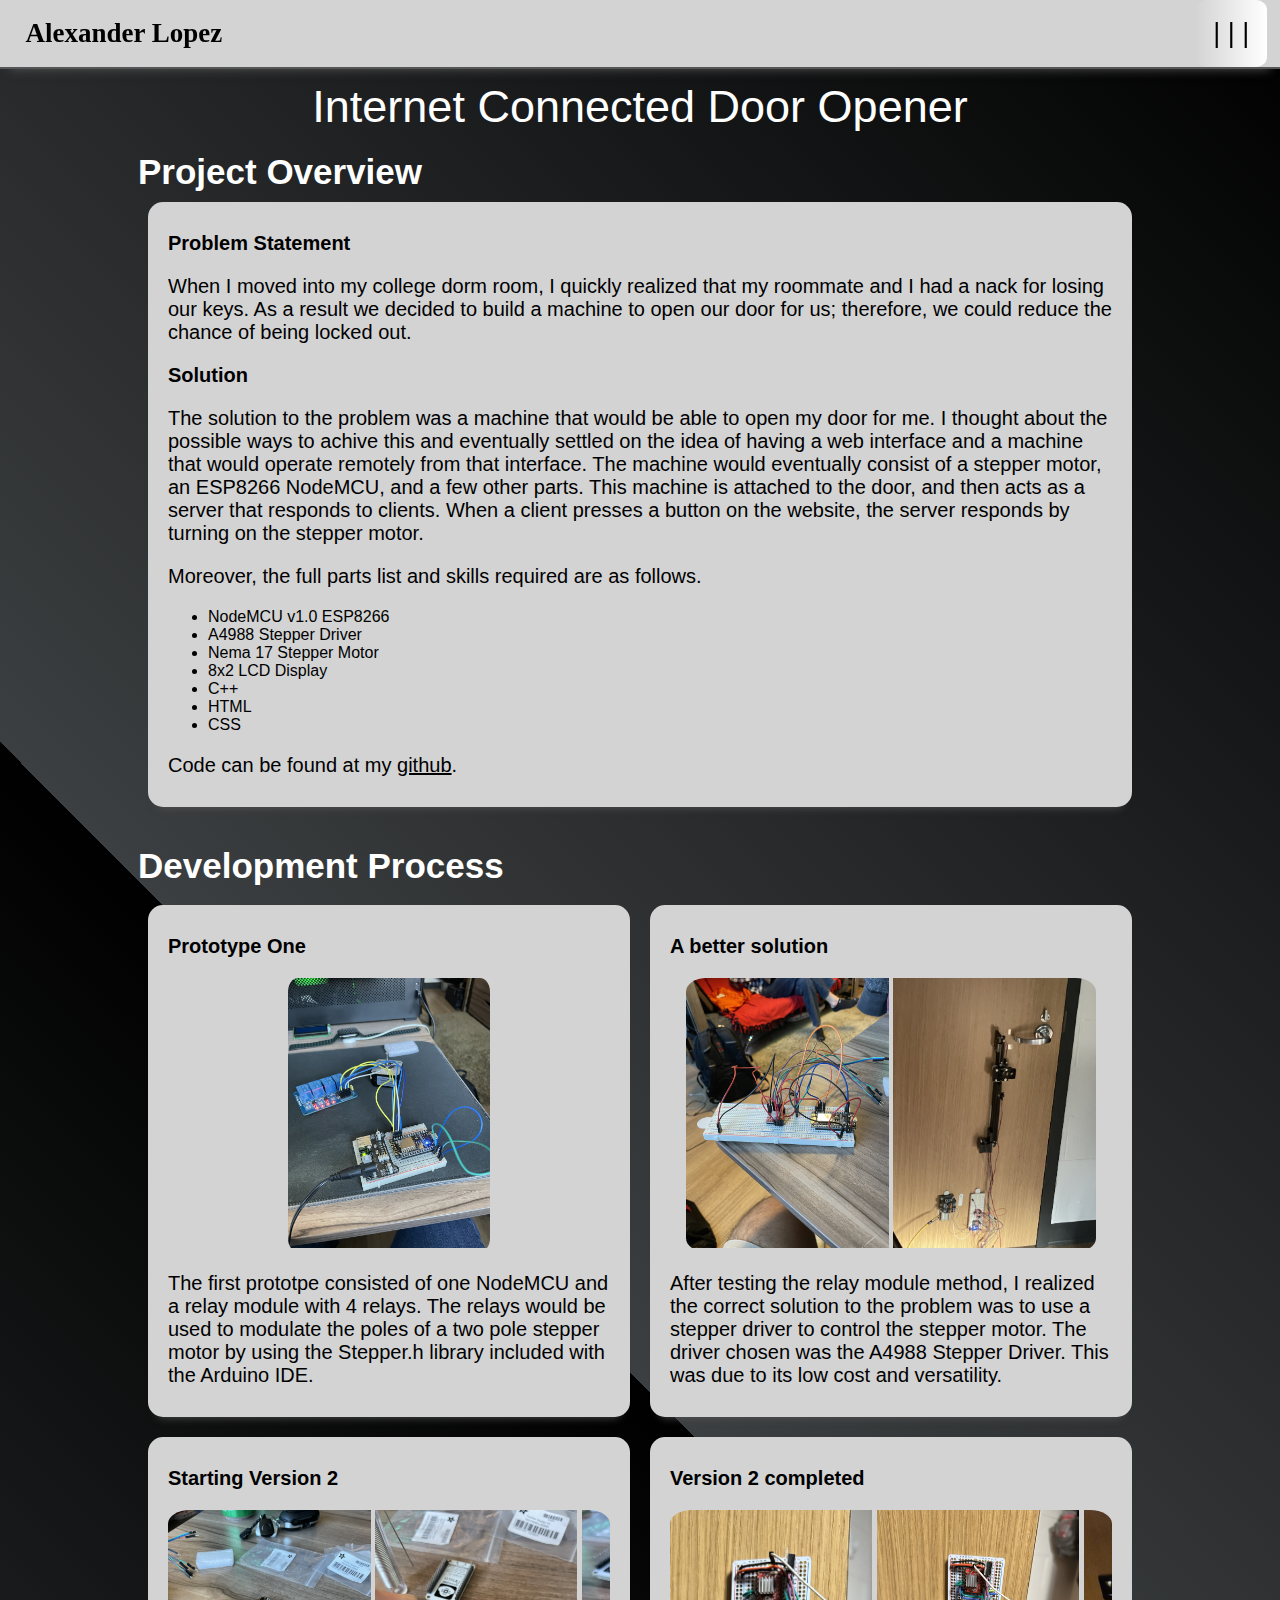
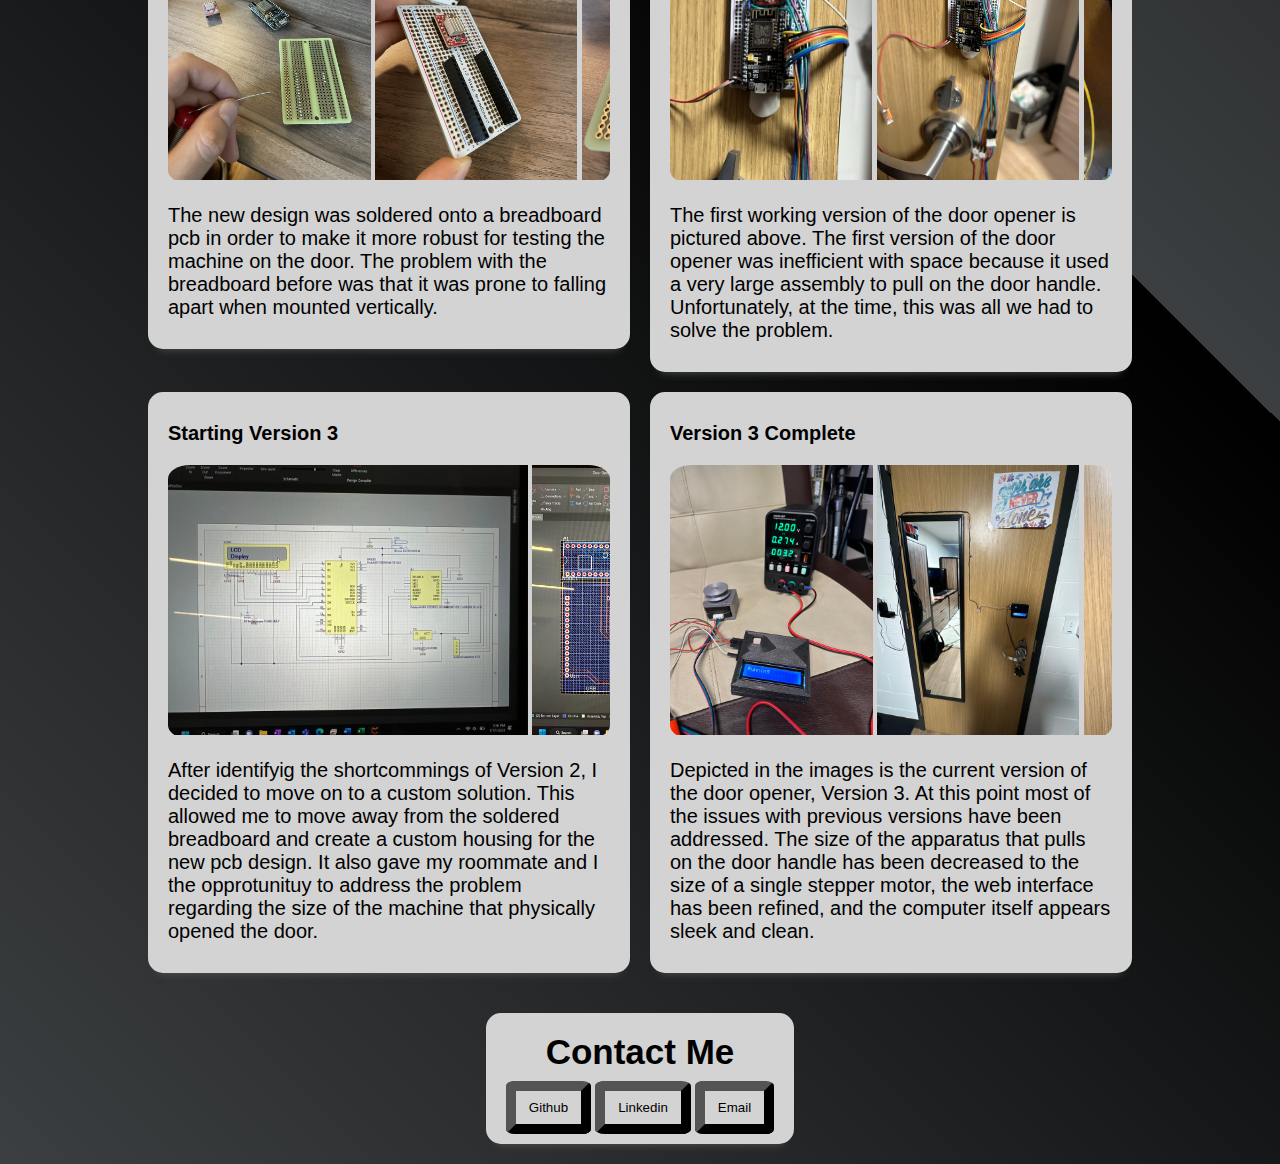
<file: Pages/DoorOpener.html>
<!DOCTYPE html>
<html lang="en">
    <head>
        <title>Project: IOT Door Opener</title>
        <meta charset="utf-8">
        <meta name="viewport" content="width=device-width, initial-scale=1">
        <link rel="stylesheet" href="..\Styles\globalAttributes.css">
        <link rel="stylesheet" href="..\Styles\MyWorkStyle.css" media="screen and (min-device-width: 760px)">
        <link rel="stylesheet" href="..\Styles\MyWorkStyleMobile.css" media="screen and (max-device-width: 759px)">
    </head>
    <body>
        <header>
            <a href="index.html"><h1 id="NavigationBarTitle">Alexander Lopez</h1></a>
            <div id="Hamburger">
                <a href="javascript:void(0)" onclick="exposeHamburger()" id="HamburgerMenu"><button>| | |</button></a>
            </div>
            <nav id="NavButtonsBlock">
                <ul>
                    <li><a href="index.html"><button>Home</button></a></li>
                    <li><a href="AboutMe.html"><button>About Me</button></a></li>
                    <li><a href="https://alex-j-lopez.github.io/#Portfolio"><button>Portfolio</button></a></li>
                    <li><a href="#ContactInfo"><button>Contact Me</button></a></li>
                </ul>
            </nav>
        </header>
        <div class="projectTitle">
            Internet Connected Door Opener
        </div>
        <section class="InfoSection" id="Overview">
            <h1>Project Overview</h1>
            <article>
                <p><strong>Problem Statement</strong></p>
                <p>When I moved into my college dorm room, I quickly realized that my roommate and I had a nack for losing our keys. 
                    As a result we decided to build a machine to open our door for us; therefore, we could reduce the chance of being locked out.</p>
                <p><strong>Solution</strong></p>
                <p>The solution to the problem was a machine that would be able to open my door for me. I thought about the possible ways to achive this and 
                    eventually settled on the idea of having a web interface and a machine that would operate remotely from that interface. The machine would 
                    eventually consist of a stepper motor, an ESP8266 NodeMCU, and a few other parts. This machine is attached to the door, and then acts 
                    as a server that responds to clients. When a client presses a button on the website, the server responds by turning on the stepper motor.
                </p>
                <p>Moreover, the full parts list and skills required are as follows.</p>
                <ul>
                    <li>NodeMCU v1.0 ESP8266</li>
                    <li>A4988 Stepper Driver</li>
                    <li>Nema 17 Stepper Motor</li>
                    <li>8x2 LCD Display</li>
                    <li>C++</li>
                    <li>HTML</li>
                    <li>CSS</li>
                </ul>
                <p>Code can be found at my <a href="https://github.com/Alex-J-Lopez/DoorOpeningMachine-V2" target="blank">github</a>.</p>
            </article>
        </section>
        <section class="InfoSection" id="Process">
            <h1>Development Process</h1>
            <div class="processCardContainer">
                <article>
                    <p><strong>Prototype One</strong></p>
                    <div class="projectImageContainer">
                        <img src="..\Media\DoorOpener\PrototypeOne.jpg" alt="Image not supported" class="ProjectImage">
                    </div>
                    <p>The first prototpe consisted of one NodeMCU and a relay module with 4 relays. The relays would 
                        be used to modulate the poles of a two pole stepper motor by using the Stepper.h library 
                        included with the Arduino IDE.</p>
                </article>
                <article>
                    <p><strong>A better solution</strong></p>
                    <div class="projectImageContainer">
                        <img src="..\Media\DoorOpener\BreadboardNodeAndStepperDriver.jpg" alt="Image not supported" class="ProjectImage">
                        <img src="..\Media\DoorOpener\MachineOnDoor.jpg" alt="Image not supported" class="ProjectImage">
                    </div>
                    <p>After testing the relay module method, I realized the correct solution to the problem was to use a stepper 
                        driver to control the stepper motor. The driver chosen was the A4988 Stepper Driver. This was due to its 
                        low cost and versatility.</p>
                </article>
                <article>
                    <p><strong>Starting Version 2</strong></p>
                    <div class="projectImageContainer">
                        <img src="..\Media\DoorOpener\StartingNewPCBDesign.jpg" alt="Image not supported" class="ProjectImage">
                        <img src="..\Media\DoorOpener\BreadBoardPCBFrontSideDesign.jpg" alt="Image not supported" class="ProjectImage">
                        <img src="..\Media\DoorOpener\FinishedPCBSoldering.jpg" alt="Image not supported" class="ProjectImage">
                        <img src="..\Media\DoorOpener\PCBBreadBoardFinished.jpg" alt="Image not supported" class="ProjectImage">
                    </div>
                    <p>The new design was soldered onto a breadboard pcb in order to make it more robust for testing the machine 
                        on the door. The problem with the breadboard before was that it was prone to falling apart when 
                        mounted vertically.</p>
                </article>
                <article>
                    <p><strong>Version 2 completed</strong></p>
                        <div class="projectImageContainer">
                            <img src="..\Media\DoorOpener\PCBOnDoor.jpg" alt="Image not supported" class="ProjectImage">
                            <img src="..\Media\DoorOpener\PCBOnDoorZoomedOut.jpg" alt="Image not supported" class="ProjectImage">
                            <img src="..\Media\DoorOpener\PCBOnDoorAssemblyShown.jpg" alt="Image not supported" class="ProjectImage">
                            <img src="..\Media\DoorOpener\LCDOutsideOfDoor.jpg" alt="Image not supported" class="ProjectImage">
                        </div>
                        <p>The first working version of the door opener is pictured above. The first version of the door opener was inefficient 
                            with space because it used a very large assembly to pull on the door handle. Unfortunately, at the time, 
                            this was all we had to solve the problem.
                        </p>
                </article>
                <article>
                    <p><strong>Starting Version 3</strong></p>
                        <div class="projectImageContainer">
                            <img src="..\Media\DoorOpener\WiringSchematic.png" alt="Image not supported" class="ProjectImage">
                            <img src="..\Media\DoorOpener\PCBDesign.png" alt="Image not supported" class="ProjectImage">
                            <img src="..\Media\DoorOpener\NewDesign.png" alt="Image not supported" class="ProjectImage">
                            <img src="..\Media\DoorOpener\Version3StartingToSolder.png" alt="Image not supported" class="ProjectImage">
                            <img src="..\Media\DoorOpener\Version3FinishedWiring.png" alt="Image not supported" class="ProjectImage">
                            <img src="..\Media\DoorOpener\Version3IOPorts.png" alt="Image not supported" class="ProjectImage">
                            <img src="..\Media\DoorOpener\Version3FirstBoot.png" alt="Image not supported" class="ProjectImage">
                        </div>
                        <p>After identifyig the shortcommings of Version 2, I decided to move on to a custom solution. This allowed me 
                            to move away from the soldered breadboard and create a custom housing for the new pcb design. It also gave 
                            my roommate and I the opprotunituy to address the problem regarding the size of the machine that physically opened the door.
                        </p>
                </article>
                <article>
                    <p><strong>Version 3 Complete</strong></p>
                        <div class="projectImageContainer">
                            <img src="..\Media\DoorOpener\Version3StressTesting.png" alt="Image not supported" class="ProjectImage">
                            <img src="..\Media\DoorOpener\Version3ZoomedOut.png" alt="Image not supported" class="ProjectImage">
                            <img src="..\Media\DoorOpener\Version3StepperMotorOnDoor.png" alt="Image not supported" class="ProjectImage">
                            <img src="..\Media\DoorOpener\Version3Final.png" alt="Image not supported" class="ProjectImage">
                            <img src="..\Media\DoorOpener\Version3ClientSide.png" alt="Image not supported" class="ProjectImage">
                        </div>
                        <p>Depicted in the images is the current version of the door opener, Version 3. At this point most of the issues with previous 
                            versions have been addressed. The size of the apparatus that pulls on the door handle has been decreased to the size of a 
                            single stepper motor, the web interface has been refined, and the computer itself appears sleek and clean.
                        </p>
                </article>
            </div>
        </section>
        <section class="InfoSection" id="ContactInfo">
            <article id="ContactArticle">
                <h1>Contact Me</h1>
                <a href="https://github.com/Alex-J-Lopez" target="blank"><button>Github</button></a>
                <a href="https://www.linkedin.com/in/alexander-lopez-j" target="blank"><button>Linkedin</button></a>
                <a href="mailto:lopezaj@msoe.edu"><button>Email</button></a>
            </article>
        </section>
    </body>
</html>
<script>
    function exposeHamburger() {
        var x = document.getElementById("NavButtonsBlock");
        if (x.style.display === "block") {
            x.style.display = "none";
        } else {
            x.style.display = "block";
        }
    }
</script>
</file>
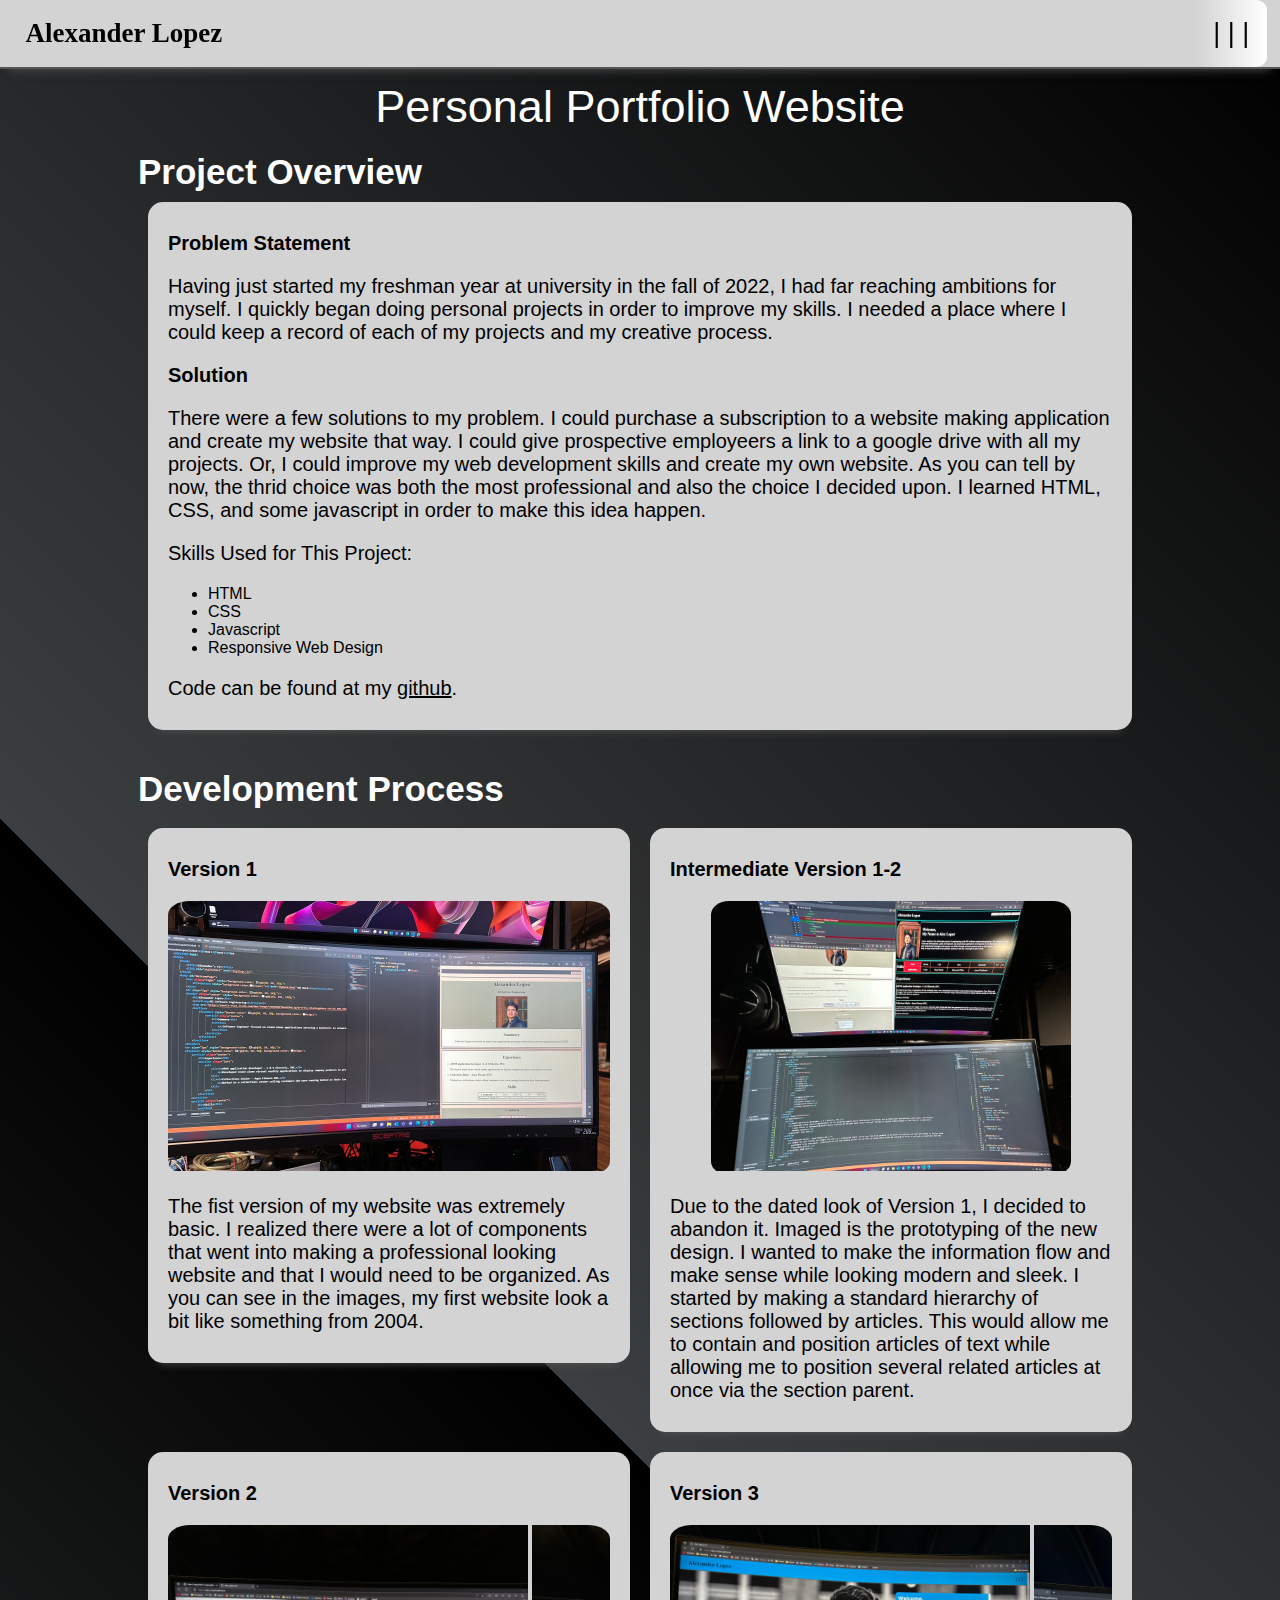
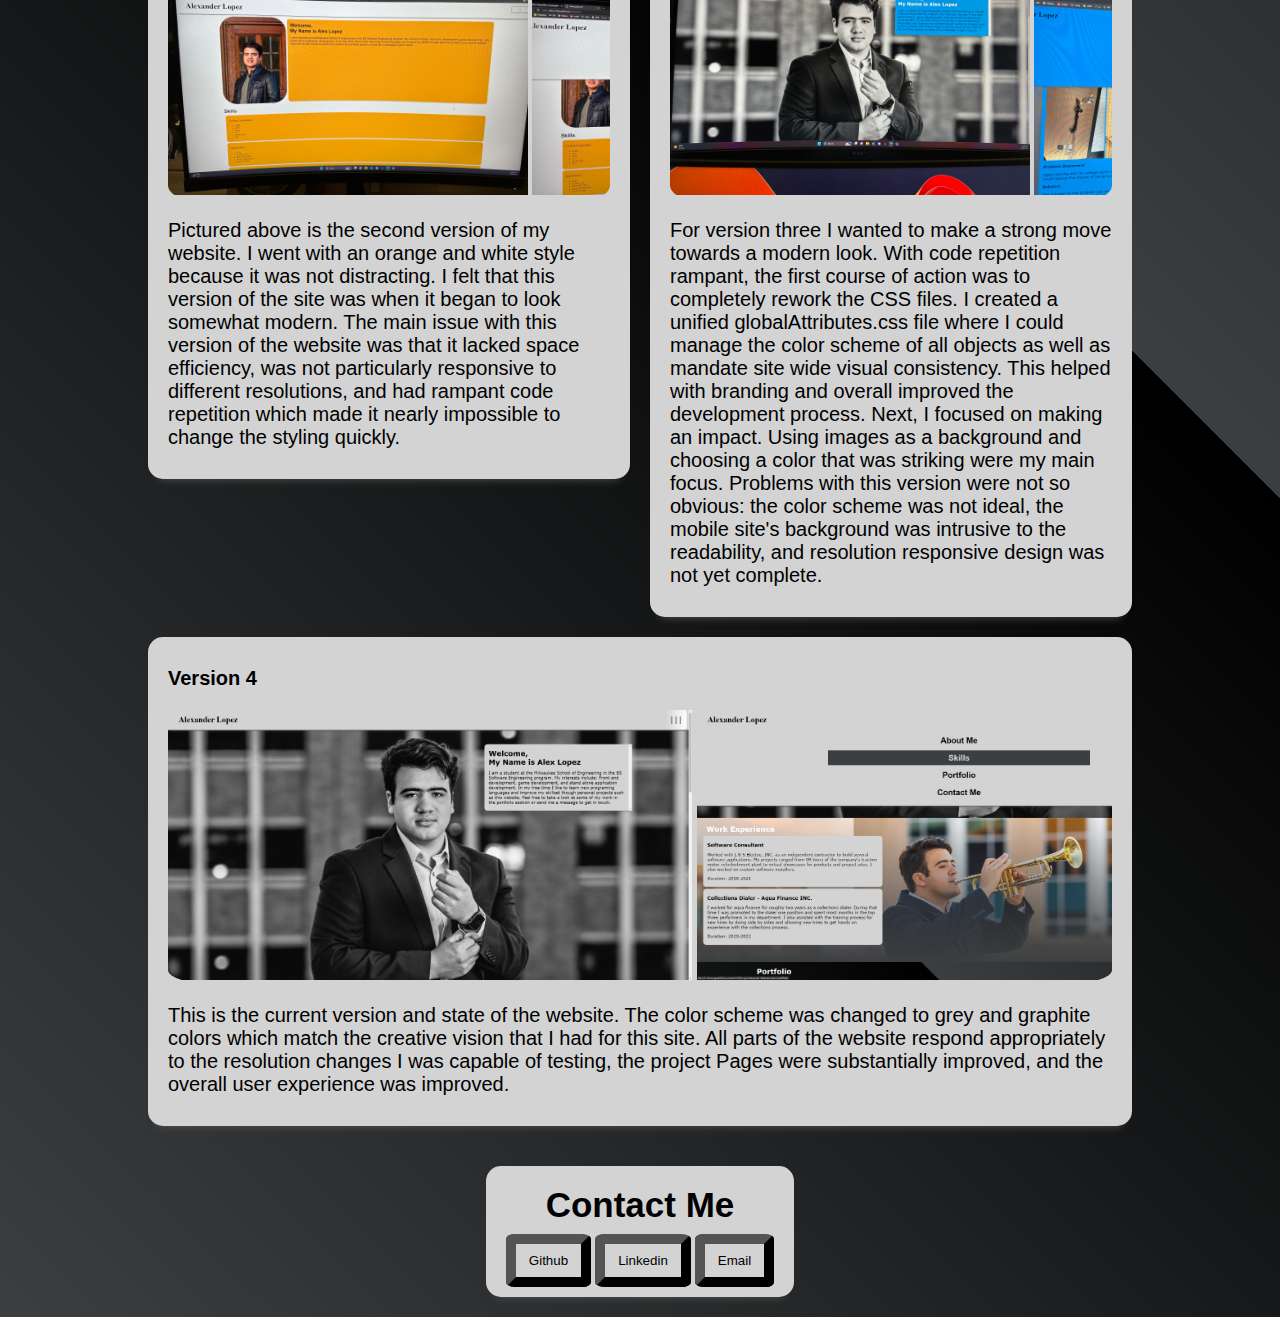
<file: Pages/PersonalWebsiteProject.html>
<!DOCTYPE html>
<html lang="en">
    <head>
        <title>Project: Personal Website</title>
        <meta charset="utf-8">
        <meta name="viewport" content="width=device-width, initial-scale=1">
        <link rel="stylesheet" href="..\Styles\globalAttributes.css">
        <link rel="stylesheet" href="..\Styles\MyWorkStyle.css" media="screen and (min-device-width: 760px)">
        <link rel="stylesheet" href="..\Styles\MyWorkStyleMobile.css" media="screen and (max-device-width: 759px)">
    </head>
    <body>
        <header>
            <a href="index.html"><h1 id="NavigationBarTitle">Alexander Lopez</h1></a>
            <div id="Hamburger">
                <a href="javascript:void(0)" onclick="exposeHamburger()" id="HamburgerMenu"><button>| | |</button></a>
            </div>
            <nav id="NavButtonsBlock">
                <ul>
                    <li><a href="index.html"><button>Home</button></a></li>
                    <li><a href="AboutMe.html"><button>About Me</button></a></li>
                    <li><a href="https://alex-j-lopez.github.io/#Portfolio"><button>Portfolio</button></a></li>
                    <li><a href="#ContactInfo"><button>Contact Me</button></a></li>
                </ul>
            </nav>
        </header>
        <div class="projectTitle">
            Personal Portfolio Website
        </div>
        <section class="InfoSection" id="Overview">
            <h1>Project Overview</h1>
            <article>
                <p><strong>Problem Statement</strong></p>
                <p>Having just started my freshman year at university in the fall of 2022, I had far reaching ambitions for myself. I quickly began doing 
                    personal projects in order to improve my skills. I needed a place where I could keep a record of each of my projects and my creative 
                    process.
                </p>
                <p><strong>Solution</strong></p>
                <p>There were a few solutions to my problem. I could purchase a subscription to a website making application and create my website that way. 
                    I could give prospective employeers a link to a google drive with all my projects. Or, I could improve my web development skills and create 
                    my own website. As you can tell by now, the thrid choice was both the most professional and also the choice I decided upon. I learned HTML, CSS, 
                    and some javascript in order to make this idea happen.
                </p>
                <p>Skills Used for This Project:</p>
                <ul>
                    <li>HTML</li>
                    <li>CSS</li>
                    <li>Javascript</li>
                    <li>Responsive Web Design</li>
                </ul>
                <p>Code can be found at my <a href="https://github.com/Alex-J-Lopez/Alex-J-Lopez.github.io" target="blank">github</a>.</p>
            </article>
        </section>
        <section class="InfoSection" id="Process">
            <h1>Development Process</h1>
            <div class="processCardContainer">
                <article>
                    <p><strong>Version 1</strong></p>
                    <div class="projectImageContainer">
                        <img src="..\Media\WebsiteDesign\IMG_3711.JPG" alt="Image not supported" class="ProjectImage">
                        <img src="..\Media\WebsiteDesign\IMG_3727.JPG" alt="Image not supported" class="ProjectImage">
                        <img src="..\Media\WebsiteDesign\IMG_3728.JPG" alt="Image not supported" class="ProjectImage">
                    </div>
                    <p>The fist version of my website was extremely basic. I realized there were a lot of components that went into 
                        making a professional looking website and that I would need to be organized. As you can see in the images, 
                        my first website look a bit like something from 2004.
                    </p>
                </article>
                <article>
                    <p><strong>Intermediate Version 1-2</strong></p>
                    <div class="projectImageContainer">
                        <img src="..\Media\WebsiteDesign\IMG_3895.JPG" alt="Image not supported" class="ProjectImage">
                    </div>
                    <p>Due to the dated look of Version 1, I decided to abandon it. Imaged is the prototyping of the new design. I wanted to 
                        make the information flow and make sense while looking modern and sleek. I started by making a standard hierarchy of sections 
                        followed by articles. This would allow me to contain and position articles of text while allowing me to position several 
                        related articles at once via the section parent.
                    </p>
                </article>
                <article>
                    <p><strong>Version 2</strong></p>
                    <div class="projectImageContainer">
                        <img src="..\Media\WebsiteDesign\Version2LandingPage.png" alt="Image not supported" class="ProjectImage">
                        <img src="..\Media\WebsiteDesign\Version2NavigationBar.png" alt="Image not supported" class="ProjectImage">
                        <img src="..\Media\WebsiteDesign\Version2PortfolioSection.png" alt="Image not supported" class="ProjectImage">
                        <img src="..\Media\WebsiteDesign\Version2IOTProjectPage.png" alt="Image not supported" class="ProjectImage">
                    </div>
                    <p>Pictured above is the second version of my website. I went with an orange and white style because it was not distracting. 
                        I felt that this version of the site was when it began to look somewhat modern. The main issue with this version of the 
                        website was that it lacked space efficiency, was not particularly responsive to different resolutions, and had rampant 
                        code repetition which made it nearly impossible to change the styling quickly.
                    </p>
                </article>
                <article>
                    <p><strong>Version 3</strong></p>
                        <div class="projectImageContainer">
                            <img src="..\Media\WebsiteDesign\Version3LandingPage.png" alt="Image not supported" class="ProjectImage">
                            <img src="..\Media\WebsiteDesign\Version3NavigationBar.png" alt="Image not supported" class="ProjectImage">
                            <img src="..\Media\WebsiteDesign\Version3WorkExperienceAndSkillsSection.png" alt="Image not supported" class="ProjectImage">
                            <img src="..\Media\WebsiteDesign\Version3PortfolioSection.png" alt="Image not supported" class="ProjectImage">
                            <img src="..\Media\WebsiteDesign\Version3IOTProjectPage.png" alt="Image not supported" class="ProjectImage">
                        </div>
                        <p>For version three I wanted to make a strong move towards a modern look. With code repetition rampant, the first course of action 
                            was to completely rework the CSS files. I created a unified globalAttributes.css file where I could manage the color scheme 
                            of all objects as well as mandate site wide visual consistency. This helped with branding and overall improved the development 
                            process. Next, I focused on making an impact. Using images as a background and choosing a color that was striking were my main 
                            focus. Problems with this version were not so obvious: the color scheme was not ideal, the mobile site's background was 
                            intrusive to the readability, and resolution responsive design was not yet complete.
                        </p>
                </article>
                <article>
                    <p><strong>Version 4</strong></p>
                        <div class="projectImageContainer">
                            <img src="..\Media\WebsiteDesign\Version4LandingPage.png" alt="Image not supported" class="ProjectImage">
                            <img src="..\Media\WebsiteDesign\Version4NavigationBarAndWorkSkillsSection.png" alt="Image not supported" class="ProjectImage">
                            <img src="..\Media\WebsiteDesign\Version4PortfolioSection.png" alt="Image not supported" class="ProjectImage">
                            <img src="..\Media\WebsiteDesign\Version4IOTProjectPage.png" alt="Image not supported" class="ProjectImage">
                            <img src="..\Media\WebsiteDesign\Version4ProjectDevelopmentSteps.png" alt="Image not supported" class="ProjectImage">
                        </div>
                        <p>This is the current version and state of the website. The color scheme was changed to grey and graphite colors which match 
                            the creative vision that I had for this site. All parts of the website respond appropriately to the resolution changes 
                            I was capable of testing, the project Pages were substantially improved, and the overall user experience was improved.
                        </p>
                </article>
            </div>
        </section>
        <section class="InfoSection" id="ContactInfo">
            <article id="ContactArticle">
                <h1>Contact Me</h1>
                <a href="https://github.com/Alex-J-Lopez" target="blank"><button>Github</button></a>
                <a href="https://www.linkedin.com/in/alexander-lopez-j" target="blank"><button>Linkedin</button></a>
                <a href="mailto:lopezaj@msoe.edu"><button>Email</button></a>
            </article>
        </section>
    </body>
</html>
<script>
    function exposeHamburger() {
        var x = document.getElementById("NavButtonsBlock");
        if (x.style.display === "block") {
            x.style.display = "none";
        } else {
            x.style.display = "block";
        }
    }
</script>
</file>
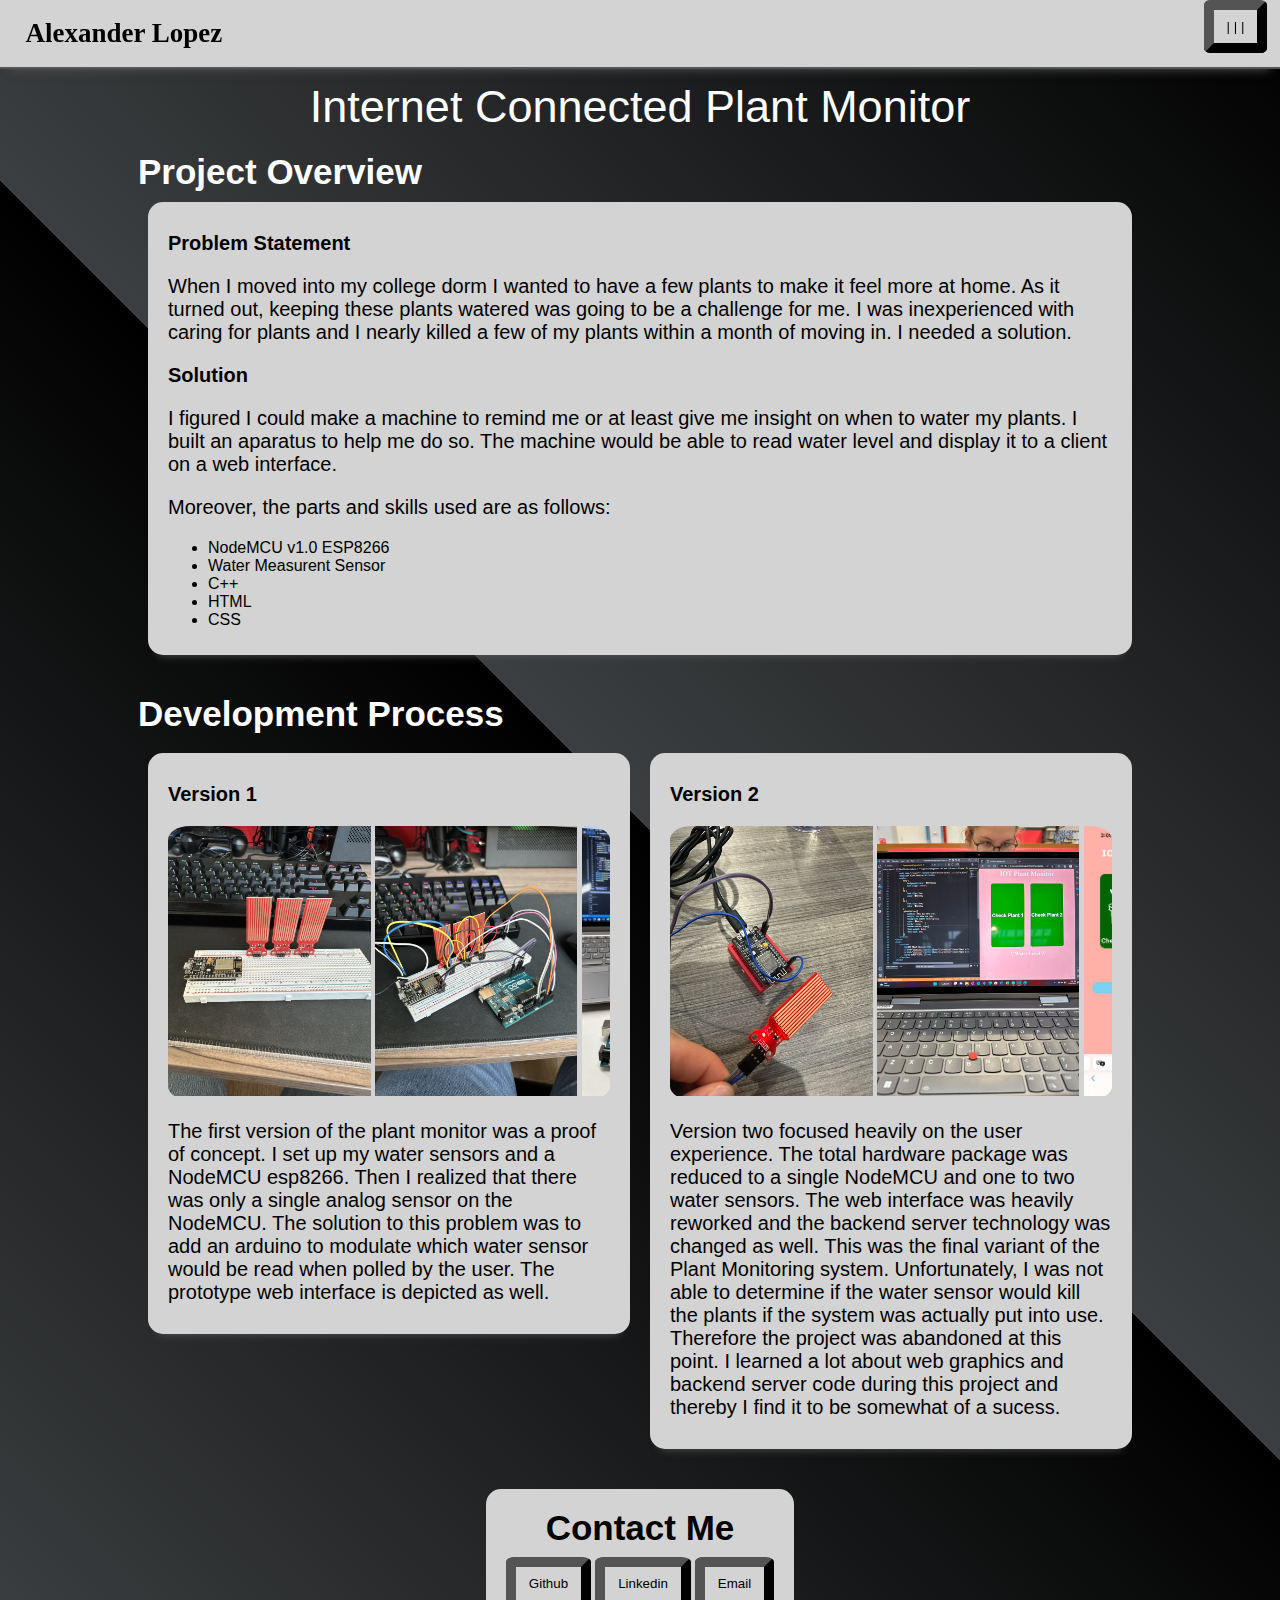
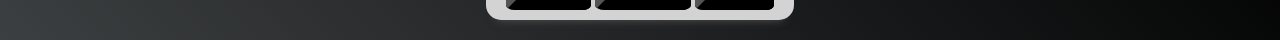
<file: Pages/PlantMonitor.html>
<!DOCTYPE html>
<html lang="en">
    <head>
        <title>Project: IOT Plant Monitor</title>
        <meta charset="utf-8">
        <meta name="viewport" content="width=device-width, initial-scale=1">
        <link rel="stylesheet" href="..\Styles\globalAttributes.css">
        <link rel="stylesheet" href="..\Styles\MyWorkStyle.css" media="screen and (min-device-width: 760px)">
        <link rel="stylesheet" href="..\Styles\MyWorkStyleMobile.css" media="screen and (max-device-width: 759px)">
        <script src="../Scripts/PageBehavior.js"></script>
    </head>
    <body>
        <header>
            <a href="../index.html"><h1 id="NavigationBarTitle">Alexander Lopez</h1></a>
            <div id="Hamburger">
                <button id="HamburgerMenu" onclick="exposeHamburger()">| | |</button>
            </div>
            <nav id="NavButtonsBlock">
                <ul>
                    <li><a href="../index.html"><button>Home</button></a></li>
                    <li><a href="AboutMe.html"><button>About Me</button></a></li>
                    <li><a href="https://alex-j-lopez.github.io/#Portfolio"><button>Portfolio</button></a></li>
                    <li><a href="#ContactInfo"><button>Contact Me</button></a></li>
                </ul>
            </nav>
        </header>
        <div class="projectTitle">
            Internet Connected Plant Monitor
        </div>
        <section class="InfoSection" id="Overview">
            <h1>Project Overview</h1>
            <article>
                <p><strong>Problem Statement</strong></p>
                <p>When I moved into my college dorm I wanted to have a few plants to make it feel more at home. As it turned out, keeping these plants 
                    watered was going to be a challenge for me. I was inexperienced with caring for plants and I nearly killed a few of my plants within 
                    a month of moving in. I needed a solution.
                </p>
                <p><strong>Solution</strong></p>
                <p>I figured I could make a machine to remind me or at least give me insight on when to water my plants. I built an aparatus to help 
                    me do so. The machine would be able to read water level and display it to a client on a web interface.
                </p>
                <p>Moreover, the parts and skills used are as follows:</p>
                <ul>
                    <li>NodeMCU v1.0 ESP8266</li>
                    <li>Water Measurent Sensor</li>
                    <li>C++</li>
                    <li>HTML</li>
                    <li>CSS</li>
                </ul>
            </article>
        </section>
        <section class="InfoSection" id="Process">
            <h1>Development Process</h1>
            <div class="processCardContainer">
                <article>
                    <p><strong>Version 1</strong></p>
                    <div class="projectImageContainer">
                        <img src="..\Media\PlantMonitor\IMG_3625.jpeg" alt="Image not supported" class="ProjectImage">
                        <img src="..\Media\PlantMonitor\IMG_3628.jpeg" alt="Image not supported" class="ProjectImage">
                        <img src="..\Media\PlantMonitor\IMG_3633.jpeg" alt="Image not supported" class="ProjectImage">
                        <img src="..\Media\PlantMonitor\IMG_3997.PNG" alt="Image not supported" class="ProjectImage">
                    </div>
                    <p>The first version of the plant monitor was a proof of concept. I set up my water sensors and a NodeMCU esp8266. Then I realized 
                        that there was only a single analog sensor on the NodeMCU. The solution to this problem was to add an arduino to modulate which 
                        water sensor would be read when polled by the user. The prototype web interface is depicted as well.
                    </p>
                </article>
                <article>
                    <p><strong>Version 2</strong></p>
                    <div class="projectImageContainer">
                        <img src="..\Media\PlantMonitor\IMG_4001.JPG" alt="Image not supported" class="ProjectImage">
                        <img src="..\Media\PlantMonitor\IMG_3998.JPG" alt="Image not supported" class="ProjectImage">
                        <img src="..\Media\PlantMonitor\IMG_3999.PNG" alt="Image not supported" class="ProjectImage">
                        <img src="..\Media\PlantMonitor\IMG_4002.PNG" alt="Image not supported" class="ProjectImage">
                    </div>
                    <p>Version two focused heavily on the user experience. The total hardware package was reduced to a single NodeMCU and one to two 
                        water sensors. The web interface was heavily reworked and the backend server technology was changed as well. This was the final 
                        variant of the Plant Monitoring system. Unfortunately, I was not able to determine if the water sensor would kill the plants if 
                        the system was actually put into use. Therefore the project was abandoned at this point. I learned a lot about web graphics and 
                        backend server code during this project and thereby I find it to be somewhat of a sucess.
                    </p>
                </article>
            </div>
        </section>
        <section class="InfoSection" id="ContactInfo">
            <article id="ContactArticle">
                <h1>Contact Me</h1>
                <a href="https://github.com/Alex-J-Lopez" target="blank"><button>Github</button></a>
                <a href="https://www.linkedin.com/in/alexander-lopez-j" target="blank"><button>Linkedin</button></a>
                <a href="mailto:alex.jlopez@outlook.com"><button>Email</button></a>
            </article>
        </section>
    </body>
</html>
</file>
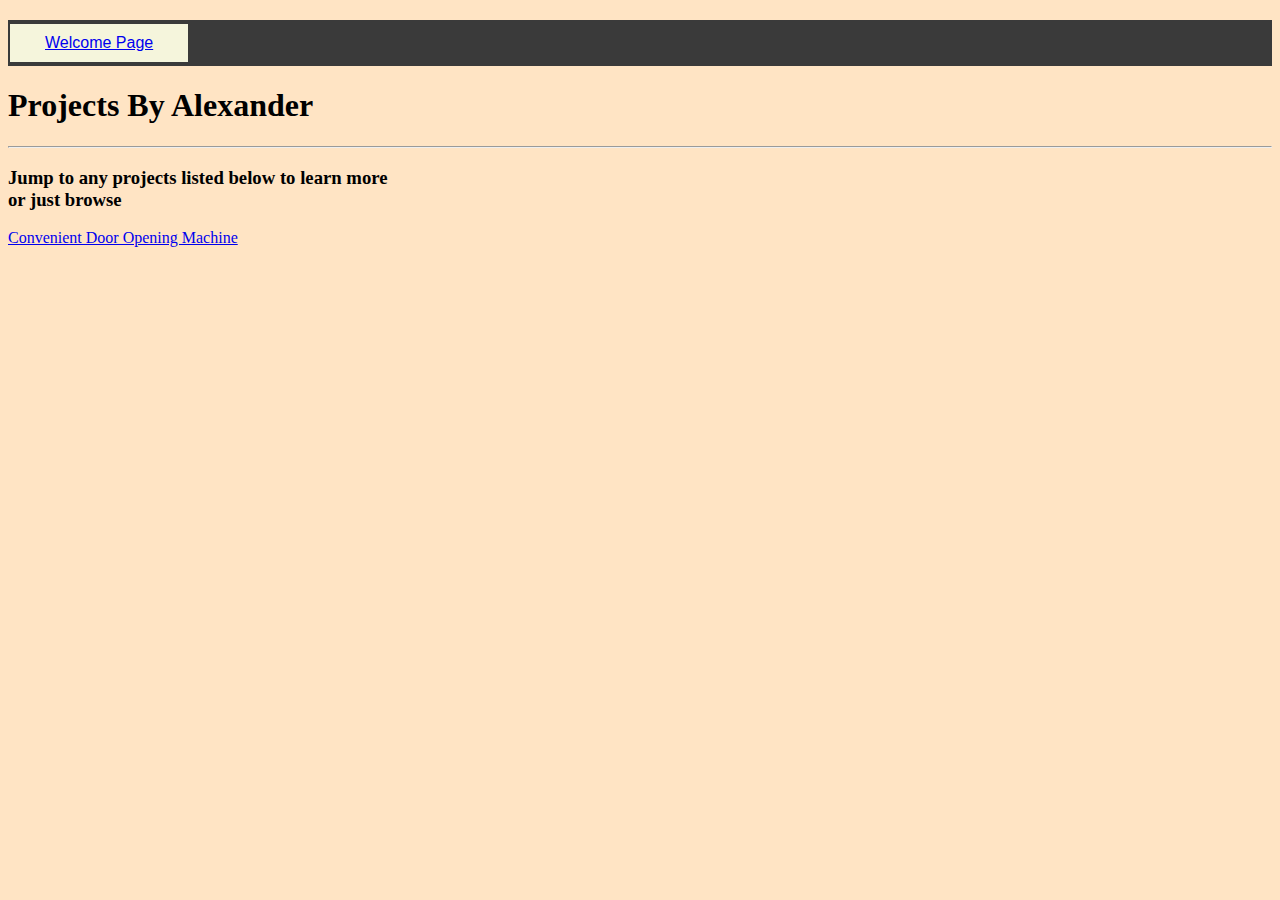
<file: Website Pages/MyWork.html>
<!DOCTYPE html>
<html>
    <head>
        <title>My Work</title>
        <link rel="stylesheet" href="Styling.css">
    </head>
    <body id="MyWork">
        <nav class="nav">
            <h2><button class="button"><a href="WelcomePage.html">Welcome Page</a></button></h2>
        </nav>
        <header>
            <h1>Projects By Alexander</h1>
            <hr/>
        </header>
        <h3>Jump to any projects listed below to learn more<br/>or just browse</h3>
            <article>
                <a href="DoorOpener.html">Convenient Door Opening Machine</a></li>
            </article>
    </body>
</html>
</file>
<file: globalAttributes.css>
/*Created by: Alexander Lopez
Date Created: 3/28/2023*/

/*
Desktop General CSS 
For primary: LightGray
Secondary #3c3f41 
*/

/*Body and HTML*/
:root {
    --primaryOne: LightGray;
    --accentOne: #3c3f41; /* Graphite grey */
}

@media only screen and (min-width: 760px) {
    body {
        background: repeating-linear-gradient(45deg, var(--accentOne), black 50%);
        margin: 0;
        color: black;
        font-family: Verdana, Geneva, Tahoma, sans-serif;
    }
}

@media only screen and (max-width: 759px) {
    body {
        background: repeating-linear-gradient(75deg, var(--accentOne), var(--primaryOne) 33%);
        margin: 0;
        color: black;
        font-family: sans-serif;
    }
}

body:nth-child(2) { /*First object that isnt the nav bar*/
    margin-top: 7vh; /*This pushes the first object down as to not be covered by the nav bar*/
}

html {
    scroll-behavior: smooth;
}

::selection {
    background-color: orange;
}

/*links*/
a:hover {
    color: orange;
}

a {
    color: black;
}

/*Buttons General*/
button {
    padding: 1vh 1vw 1vh 1vw;
    background-color: var(--primaryOne);
    color: black;
    border-radius: 10%;
    border-width: 10px;
    border-color: black;
}

button:hover {
    background-color: var(--accentOne);
    color: var(--primaryOne);
}

/*Navigation Bar*/
header { /*This is the actual Bar spanning the top*/
    padding: 0;
    top: 0;
    position: fixed;
    border-bottom: solid #555 2px;
    box-shadow: 0 10px 10px -10px #555;
    width: 100vw;
    background: var(--primaryOne);
}

#NavigationBarTitle {
    display: inline-block;
    box-sizing: border-box;
    font-size: 3vh;
    font-family: serif;
    margin: 2vh 2vw 2vh 2vw;
}

#Hamburger { /*Div that holds the hamburger Button. Deligates position of button*/
    float: right;
    margin-right: 1vw;
}

#HamburgerMenu button { /*This is the actual hamburger button held within the div*/
    padding: 2vh 2vh 2vh 2vh;
    font-size: 3vh;
    border: none;
    background: linear-gradient(to left, white, var(--primaryOne));
    border-radius: 15%;
}

#HamburgerMenu Button:hover { /*The color that ocurrs when you hover over the button*/
    background-color: var(--accentOne);
}

/*Dropdown Menu with navigation buttons 
that is opened bu clicking the HamburgerMenue Button*/
#NavButtonsBlock {
    display: none;
    text-align: center;
}

#NavButtonsBlock button {
    width: 50vw;
    border: none;
    margin-bottom: 1vh;
    background-color: var(--primaryOne);
    color: black;
    font-weight: bold;
    font-size: 3vh;
    border-radius: 0;
}

#NavButtonsBlock button:hover {
    background-color: var(--accentOne);
    color: var(--primaryOne);
}

nav ul li {
    list-style: none;
}

#NavButtonsBlock ul {
    padding: 0;
}

/*Information Sections*/
@media only screen and (min-width: 760px){
    .InfoSection {
        padding: 10px 10px;
        margin-left: 10vw;
        margin-right: 10vw;
    }
}

@media only screen and (max-width: 759px){
    .InfoSection {
        padding: 10px 10px;
        display: flex;
        flex-direction: row;
        flex-wrap: wrap;
        margin-left: 0;
        margin-right: 0;
    }
}

.InfoSection h1 {
    font-size: 35px;
    margin-bottom: 1vh;
    margin-top: 1vh;
}

.InfoSection p {
    font-size: 20px;
}

/*Article within the information sections*/
.InfoSection article{
    background-color: var(--primaryOne);
    box-shadow: 0 10px 10px -10px #555;
    margin: 10px 10px 10px 10px;
    border-radius: 15px;
    padding: 10px 20px 10px 20px;
}

/*Contact Footer article*/
#ContactArticle {
    text-align: center;
    margin-left: auto;
    margin-right: auto;
    width: fit-content;
}

#ContactArticle h1{
    color: black;
}

/*Project Images and their parent div for horizontal scrolling*/
@media only screen and (max-width: 759px) { /*Mobile only*/
    .projectImageContainer {
        white-space: nowrap;
        overflow-x: scroll;
        max-width: 75vw;
        margin-left: auto;
        margin-right: auto;
        border-radius: 5%;
    }
    .ProjectImage {
        width: auto;
        height: 40vh;
        display: inline-block;
    }
}

@media only screen and (min-width: 760px) { /*Desktop only*/
    .projectImageContainer {
        white-space: nowrap;
        overflow-x: scroll;
        max-width: fit-content;
        margin-left: auto;
        margin-right: auto;
        border-radius: 5%;
    }
    
    .ProjectImage {
        height: 30vh;
        width: auto;
    }
}
</file>
<file: MyWorkStyle.css>
.InfoSection h1 {
    color: white;
}

.processCardContainer {
    display: flex;
    flex-wrap: wrap;
}

.processCardContainer article {
    flex: 1;
    min-width: 22vw;
    max-height: fit-content;
    width: auto;
}



.projectTitle {
    padding-top: 2vh;
    color: white;
    font-size: 5vh;
    text-align: center;
    margin-left: auto;
    margin-right: auto;
}
</file>
<file: MyWorkStyleMobile.css>
/*
General CSS 
For the background color: #A4B3C1
For primary: LightGray
Button hover color #3c3f41 
*/
.projectTitle {
    padding-top: 2vh;
    padding-left: 1vw;
    padding-right: 1vw;
    color: black;
    font-weight: bold;
    font-size: 5vh;
    text-align: center;
    margin-left: auto;
    margin-right: auto;
}

.InfoSection h1 {
    text-align: center;
    margin-right: auto;
    margin-left: auto;
}

.InfoSection article p strong {
    text-align: center;
    display: block;
}
</file>
<file: Website Pages/Styling.css>
/*
rgb(161, 161, 138) = Dark Green Background color
bisque = Tan Background color
beige = light tan background color
rgb(58, 58, 58) = Grey Accent Color/Border color
*/

/*Styling for WelcomePage*/
#WelcomePage {
    background-color: rgb(124, 85, 142)
}

#WelcomePage .nav {
    background-color: rgb(58, 58, 58);
}

#WelcomePage .nav .button {
    background-color: beige;
    border: none;
    color: Black;
    padding: 10px 35px;
    text-align: center;
    text-decoration: none;
    display: inline-block;
    font-size: 16px;
    margin: 4px 2px;
    cursor: pointer;
}

/*Styling For the MyWork page*/
#MyWork {
    background-color: bisque
}

#MyWork .nav {
    background-color: rgb(58, 58, 58);
}

#MyWork .nav .button {
    background-color: beige;
    border: none;
    color: Black;
    padding: 10px 35px;
    text-align: center;
    text-decoration: none;
    display: inline-block;
    font-size: 16px;
    margin: 4px 2px;
    cursor: pointer;
}

#MyWorkHeader {
    text-align: center;
}

/*General Class Things*/
a:visited {
    text-decoration: none;
    color: black;
}

a:active {
    text-decoration: none;
    color: black;
}
</file>
